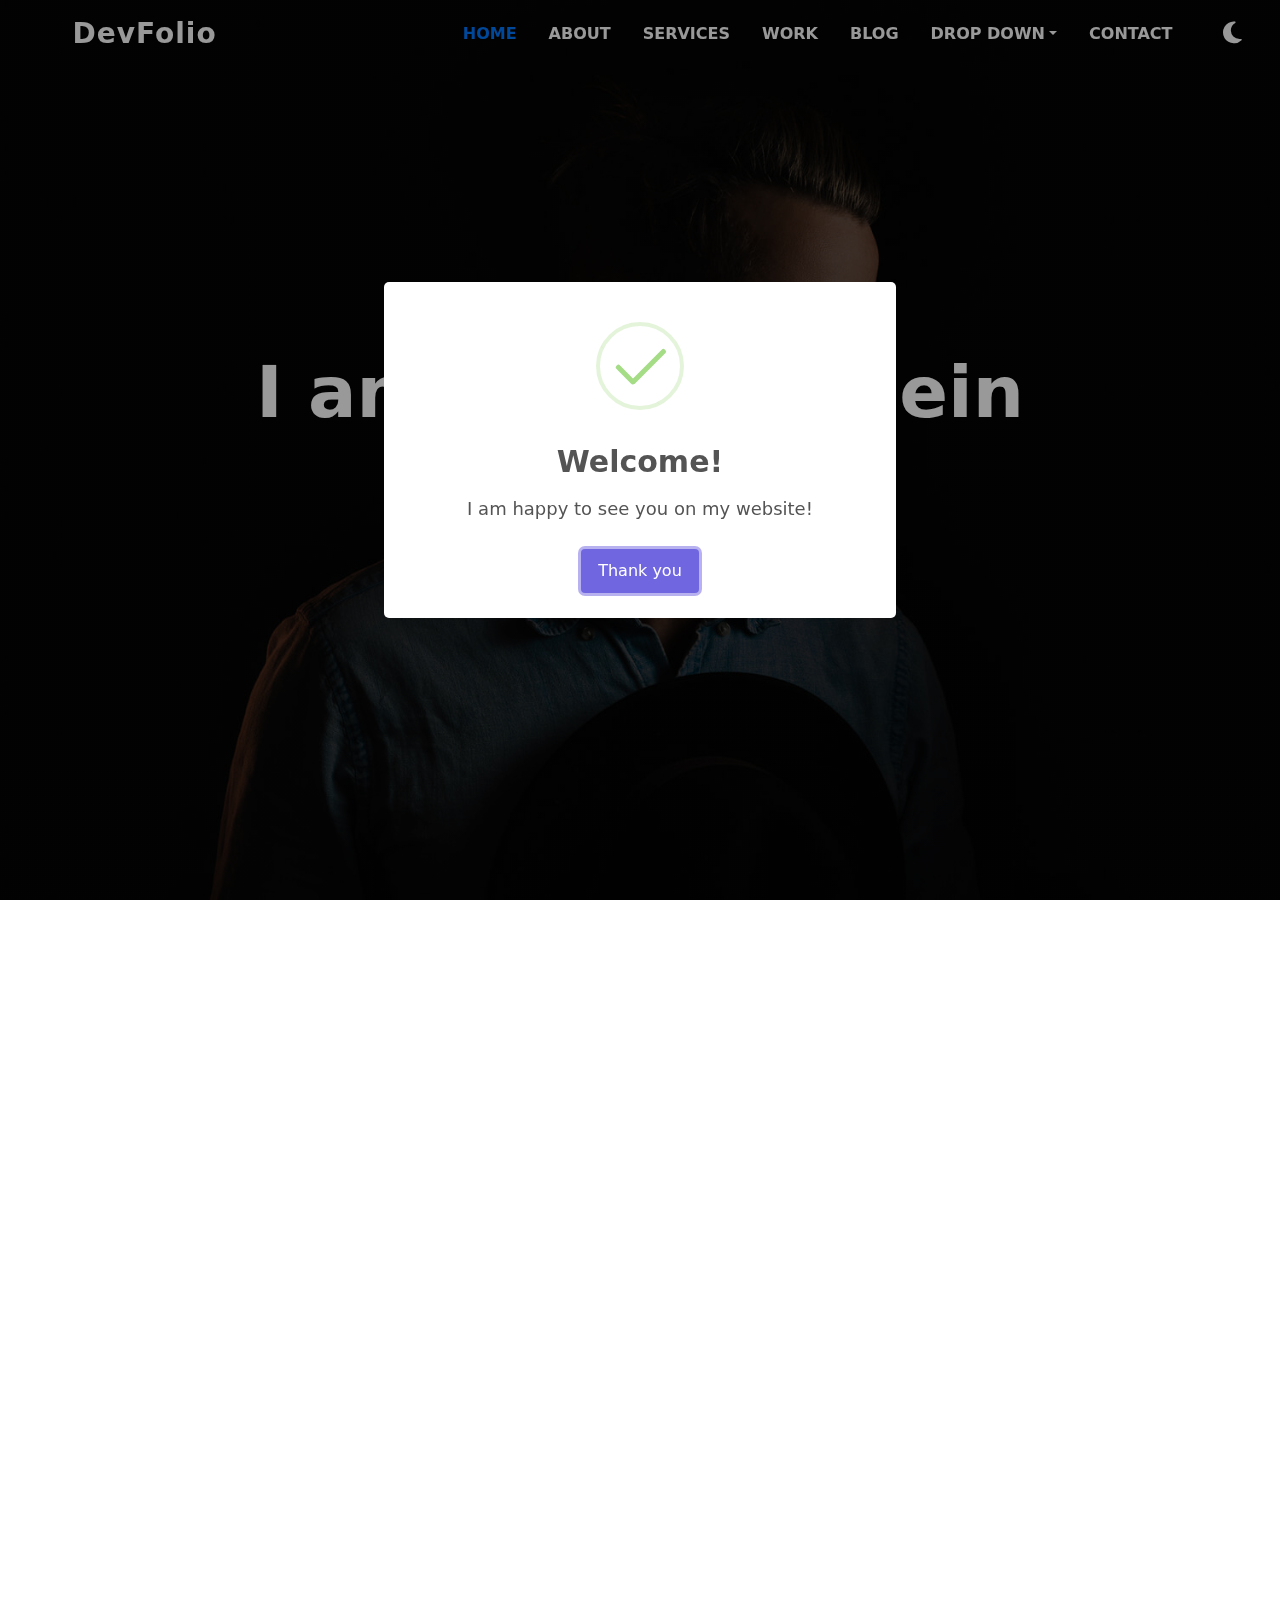
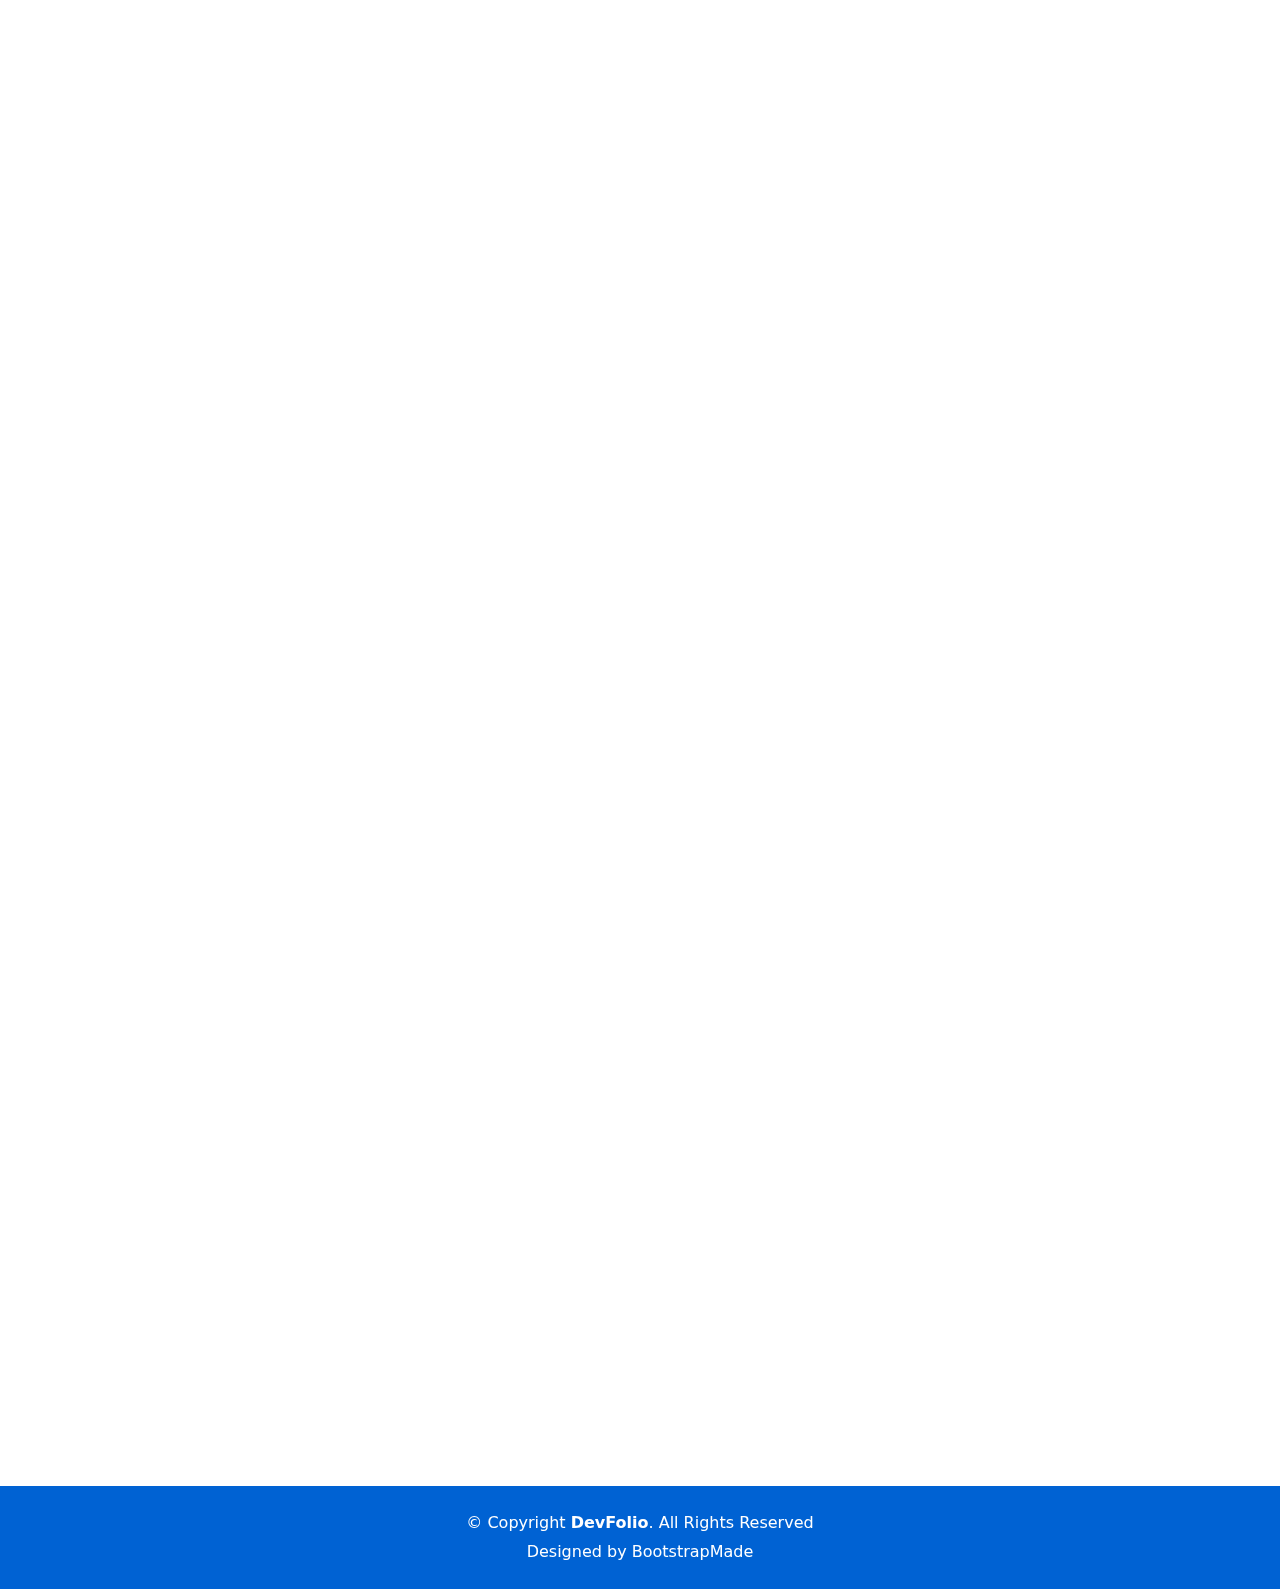
<file: index.html>
<!DOCTYPE html>
<html lang="en">

<head>
    <meta charset="UTF-8">
    <meta name="viewport" content="width=device-width, initial-scale=1.0">
    <title>DevFolio</title>

    <!-- ^Fonts CSS File -->
    <link rel="stylesheet" href="./CSS/all.min.css">
    <!-- ^BootStrap CSS File -->
    <link rel="stylesheet" href="./CSS/bootstrap.min.css">
    <!-- ^glightbox CSS File -->
    <link rel="stylesheet" href="./glightbox/css/glightbox.min.css">
    <!-- ^Main CSS File -->
    <link rel="stylesheet" href="./CSS/style.css">
    <!-- ^Swiper CSS File -->
    <link rel="stylesheet" href="./swiper/swiper-bundle.min.css">
    <!-- ^aos CSS File -->
    <link rel="stylesheet" href="./aos/aos.css">
    <!-- ^sweetalert CSS File -->
    <link rel="stylesheet" href="./CSS/sweetalert2.min.css">
    <!-- ^DarkMode CSS File -->
    <link rel="stylesheet" href="./CSS/Dark-Mode.css">
    <!-- ^Media CSS File -->
    <link rel="stylesheet" href="./CSS/media.css">
    <!-- ^portfolio CSS File -->
    <link rel="stylesheet" href="./CSS/portfolio-details.css">
    <!-- ^blog-single CSS File -->
    <link rel="stylesheet" href="./CSS/blog-single.css">

    <!-- Browser Icon -->
    <link rel="shortcut icon" href="./Images/Bootstrap-icon.png">

</head>

<body>
    <!-- !######### just for appear load-circle  -->

    <div class="loading">
        <div class="load-circle"></div>
    </div>

    <!-- !######### Navbar-->
    <nav class="navbar navbar-expand-lg py-2  bg-opacity-100">
        <div class="container ">
            <a class="navbar-brand fw-semibold fs-3 let-space" href="#home">DevFolio</a>

            <button class="navbar-toggler toggle_btn" type="button" data-bs-toggle="collapse"
                data-bs-target="#navbarNavDropdown" aria-controls="navbarNavDropdown" aria-expanded="false"
                aria-label="Toggle navigation">
                <span><i class="fa-solid fa-bars" id="menu-icon" style="color: #ffffff;"></i></span>
            </button>
            <div class="collapse navbar-collapse" id="navbarNavDropdown">
                <ul class="navbar-nav ms-auto ">
                    <li class="nav-item mx-3">
                        <a class="nav-link active fs-6 fw-bold home-link" aria-current="page" href="#home">HOME</a>
                    </li>
                    <li class="nav-item mx-3">
                        <a class="nav-link fs-6 fw-bold about-link" href="#about">ABOUT</a>
                    </li>
                    <li class="nav-item mx-3">
                        <a class="nav-link fs-6 fw-bold services-link" href="#services">SERVICES</a>
                    </li>
                    <li class="nav-item mx-3">
                        <a class="nav-link fs-6 fw-bold work-link" href="#work">WORK</a>
                    </li>
                    <li class="nav-item mx-3">
                        <a class="nav-link fs-6 fw-bold blog-link" href="#blog">BLOG</a>
                    </li>
                    <li class="nav-item dropdown fs-6 fw-bold mx-3">
                        <a class="nav-link dropdown-toggle" href="#" role="button" data-bs-toggle="dropdown"
                            aria-expanded="false">DROP DOWN</a>
                        <ul class="dropdown-menu p-3">
                            <li><a class="dropdown-item my-2 fw-semibold" href="#">Drop down 1</a></li>
                            <li class="nav-item deepdropdown my-2 fw-semibold">
                                <a class="nav-link dropdown-toggle dropdown-item my-2 fw-semibold" href="#"
                                    role="button" data-bs-toggle="dropdown" aria-expanded="false">Deep Drop Down</a>
                                <ul class="dropdown-menu p-3">
                                    <li><a class="dropdown-item my-2 fw-semibold" href="#">Drop down 1</a></li>
                                    <li><a class="dropdown-item my-2 fw-semibold" href="#">Drop down 2</a></li>
                                    <li><a class="dropdown-item my-2 fw-semibold" href="#">Drop down 3</a></li>
                                    <li><a class="dropdown-item my-2 fw-semibold" href="#">Drop down 4</a></li>
                                    <li><a class="dropdown-item my-2 fw-semibold" href="#">Drop down 5</a></li>
                                </ul>
                            </li>
                            <li><a class="dropdown-item my-2 fw-semibold" href="#">Drop down 2</a></li>
                            <li><a class="dropdown-item my-2 fw-semibold" href="#">Drop down 3</a></li>
                            <li><a class="dropdown-item my-2 fw-semibold" href="#">Drop down 4</a></li>
                        </ul>
                    </li>
                    <li class="nav-item mx-3">
                        <a class="nav-link fs-6 fw-bold contact-link" href="#contact">CONTACT</a>
                    </li>
                </ul>
            </div>
        </div>
        <div class="icon-moon">
            <label for="mode" class="light-mode" aria-live="polite">
                <i class="fa-solid fa-sun"></i>
                <span class="visually-hidden">Light Mode</span>
            </label>
            <label for="mode" class="dark-mode" aria-live="polite">
                <i class="fa-solid fa-moon"></i>
                <span class="visually-hidden">Dark Mode</span>
            </label>
            <input type="checkbox" id="mode" hidden aria-hidden>
        </div>
    </nav>
    <!-- !######### Header Section-->
    <header id="home" class="header min-vh-100 text-white  d-flex justify-content-center " data-aos="fade">
        <div class="container text-center d-flex flex-column justify-content-center ">
            <h1 class="mb-4 ">I am Omar Hussein</h1>

            <!-- <p class="fs-1 mb-3">
                <span>Developer</span><span>Designer</span><span>Freelancer</span>
            </p> -->

            <p class="fs-1 mb-3">
                <span id="text"></span><span id="cursor">|</span>
            </p>

        </div>
    </header>
    <!-- !######### About Section-->
    <section id="about" class="about min-vh-100  pt-5 d-flex justify-content-center align-items-center"
        data-aos="fade-up">
        <div class="container overlay-about py-5 px-4 mb-5 row">
            <div class="part-one col-md-6">
                <div class="  row">
                    <div class=" col-lg-5 col-md-12 col-sm-6 part-1">
                        <div class="about-img">
                            <img src="./Images/testimonial-2.jpg" class="img-fluid rounded b-shadow-a pt-1"
                                alt="personal wears black glasses with suit">
                        </div>
                    </div>
                    <div class="col-lg-7 col-md-12 col-sm-6 part-12">
                        <div class="data-personal pt-2">
                            <p>
                                <span class="title-s">Name: </span>
                                <span>Omar Hussein</span>
                            </p>
                            <p>
                                <span class="title-s">Profile: </span>
                                <span>full stack developer</span>
                            </p>
                            <p>
                                <span class="title-s">Email: </span>
                                <span>contact@example.com</span>
                            </p>
                            <p>
                                <span class="title-s">Phone: </span>
                                <span>(617) 557-0089</span>
                            </p>
                        </div>
                    </div>
                </div>
                <div class="skills  row ">
                    <div class="skill part-2">
                        <p class="title-b mt-md-3">Skill</p>
                        <span>HTML</span> <span class="pull-right">85%</span>
                        <div class="progress">
                            <div class="progress-bar" role="progressbar" data-value="85" aria-valuenow="85"
                                aria-valuemin="0" aria-valuemax="100"></div>
                        </div>
                        <span>CSS3</span> <span class="pull-right">75%</span>
                        <div class="progress">
                            <div class="progress-bar" role="progressbar" data-value="75" aria-valuenow="75"
                                aria-valuemin="0" aria-valuemax="100"></div>
                        </div>
                        <span>C#</span> <span class="pull-right">50%</span>
                        <div class="progress">
                            <div class="progress-bar" role="progressbar" data-value="50" aria-valuenow="50"
                                aria-valuemin="0" aria-valuemax="100"></div>
                        </div>
                        <span>JAVASCRIPT</span> <span class="pull-right">90%</span>
                        <div class="progress">
                            <div class="progress-bar" role="progressbar" data-value="90" aria-valuenow="90"
                                aria-valuemin="0" aria-valuemax="100"></div>
                        </div>
                    </div>
                </div>
            </div>
            <div class="part-two col-md-6">
                <div class="col-md-12  ">
                    <div class=" about-me pt-4 pt-md-0 bg-  part-3">
                        <div class="title-box-2">
                            <h5 class="title-left fw-medium fs-2">
                                About me
                            </h5>
                        </div>
                        <p class="lead">
                            Curabitur non nulla sit amet nisl tempus convallis quis ac lectus. Curabitur arcu erat,
                            accumsan
                            id
                            imperdiet et, porttitor
                            at sem. Praesent sapien massa, convallis a pellentesque nec, egestas non nisi. Nulla
                            porttitor accumsan tincidunt.
                        </p>
                        <p class="lead">
                            Mauris blandit aliquet elit, eget tincidunt nibh pulvinar a. Vivamus suscipit tortor eget
                            felis
                            porttitor volutpat. Vestibulum
                            ac diam sit amet quam vehicula elementum sed sit amet dui. porttitor at sem.
                        </p>
                        <p class="lead">
                            Nulla porttitor accumsan tincidunt. Quisque velit nisi,
                            tincidunt. Mauris blandit aliquet elit.
                            Lorem ipsum, dolor sit amet consectetur adipisicing elit, Ad neque nam quasi omnis.
                        </p>
                    </div>
                </div>
            </div>
        </div>
    </section>
    <!-- !######### Services Section-->
    <section id="services" class="services  min-vh-100  pt-5 d-flex justify-content-center " data-aos="fade-up">
        <div class="container ">
            <div class="title-box text-center">
                <h3 class="title-a">
                    Services
                </h3>
                <p class="subtitle-a">
                    Lorem ipsum, dolor sit amet consectetur adipisicing elit.
                </p>
                <div class="line-mf"></div>
            </div>

            <div class="row">
                <div class="col-lg-4 col-md-6 col-sm-12">
                    <div class="service-box">
                        <div class="service-ico">
                            <span class="ico-circle"><i class="fa-solid fa-desktop"></i></span>
                        </div>
                        <div class="service-content">
                            <h2 class="s-title">Web Design</h2>
                            <p class="s-description text-center">
                                Lorem ipsum dolor sit amet consectetur adipisicing elit. Magni adipisci eaque autem
                                fugiat! Quia,
                                provident vitae! Magni
                                tempora perferendis eum non provident.
                            </p>
                        </div>
                    </div>
                </div>
                <div class="col-lg-4 col-md-6 col-sm-12">
                    <div class="service-box">
                        <div class="service-ico">
                            <span class="ico-circle"><i class="fa-solid fa-code"></i></span>
                        </div>
                        <div class="service-content">
                            <h2 class="s-title">Web Development</h2>
                            <p class="s-description text-center">
                                Lorem ipsum dolor sit amet consectetur adipisicing elit. Magni adipisci eaque autem
                                fugiat! Quia,
                                provident vitae! Magni
                                tempora perferendis eum non provident.
                            </p>
                        </div>
                    </div>
                </div>
                <div class="col-lg-4 col-md-6 col-sm-12">
                    <div class="service-box">
                        <div class="service-ico">
                            <span class="ico-circle"><i class="fa-solid fa-camera"></i></span>
                        </div>
                        <div class="service-content">
                            <h2 class="s-title">Photography</h2>
                            <p class="s-description text-center">
                                Lorem ipsum dolor sit amet consectetur adipisicing elit. Magni adipisci eaque autem
                                fugiat! Quia,
                                provident vitae! Magni
                                tempora perferendis eum non provident.
                            </p>
                        </div>
                    </div>
                </div>
                <div class="col-lg-4 col-md-6 col-sm-12">
                    <div class="service-box">
                        <div class="service-ico">
                            <span class="ico-circle"><i class="fa-solid fa-mobile-screen"></i></span>
                        </div>
                        <div class="service-content">
                            <h2 class="s-title">Responsive Design</h2>
                            <p class="s-description text-center">
                                Lorem ipsum dolor sit amet consectetur adipisicing elit. Magni adipisci eaque autem
                                fugiat! Quia,
                                provident vitae! Magni
                                tempora perferendis eum non provident.
                            </p>
                        </div>
                    </div>
                </div>
                <div class="col-lg-4 col-md-6 col-sm-12">
                    <div class="service-box">
                        <div class="service-ico">
                            <span class="ico-circle"><i class="fa-solid fa-paintbrush"></i></span>
                        </div>
                        <div class="service-content">
                            <h2 class="s-title">Graphic Design</h2>
                            <p class="s-description text-center">
                                Lorem ipsum dolor sit amet consectetur adipisicing elit. Magni adipisci eaque autem
                                fugiat! Quia,
                                provident vitae! Magni
                                tempora perferendis eum non provident.
                            </p>
                        </div>
                    </div>
                </div>
                <div class="col-lg-4 col-md-6 col-sm-12">
                    <div class="service-box">
                        <div class="service-ico">
                            <span class="ico-circle"><i class="fa-solid fa-chart-simple"></i></span>
                        </div>
                        <div class="service-content">
                            <h2 class="s-title">Marketing Services</h2>
                            <p class="s-description text-center">
                                Lorem ipsum dolor sit amet consectetur adipisicing elit. Magni adipisci eaque autem
                                fugiat! Quia,
                                provident vitae! Magni
                                tempora perferendis eum non provident.
                            </p>
                        </div>
                    </div>
                </div>
            </div>
        </div>
    </section>
    <!-- !######### blue Section-->
    <section class="blue-section " data-aos="fade-up">
        <div class="continer">
            <div class="row text-center text-white d-flex justify-content-center align-items-center ">
                <div class="col-lg-3">
                    <i class="fa-solid fa-check blue-i"></i>
                    <h3 class="mb-2 fs-2 counter">450</h3>
                    <p>WORKS COMPLETED</p>
                </div>
                <div class="col-lg-3">
                    <i class="fa-regular fa-calendar blue-i"></i>
                    <h3 class="mb-2 fs-2 counter">25</h3>
                    <p>YEARS OF EXPERIENCE</p>
                </div>
                <div class="col-lg-3">
                    <i class="fa-solid fa-user-group blue-i"></i>
                    <h3 class="mb-2 fs-2 counter">550</h3>
                    <p>TOTAL CLIENTS</p>
                </div>
                <div class="col-lg-3">
                    <i class="fa-solid fa-award blue-i"></i>
                    <h3 class="mb-2 fs-2 counter">48</h3>
                    <p>AWARD WON</p>
                </div>
            </div>
        </div>
    </section>
    <!-- !######### Portfolio Section-->
    <section id="work" class="Portfolio  min-vh-100  pt-5 d-flex justify-content-center " data-aos="fade-up">
        <div class="container pb-5">
            <div class="title-box text-center">
                <h3 class="title-a">
                    Portfolio
                </h3>
                <p class="subtitle-a">
                    Lorem ipsum, dolor sit amet consectetur adipisicing elit.
                </p>
                <div class="line-mf"></div>
            </div>
            <div class="row ">
                <div class="col-lg-4 col-md-6 col-sm-12">
                    <div class="work-box">
                        <a href="./Images/work-1.jpg" data-lightbox="portfolio">
                            <div class="work-img">
                                <img src="./Images/work-1.jpg" alt="tablet with chair with coffee in white table"
                                    class="img-fluid">
                            </div>
                        </a>
                        <div class="work-content">
                            <div class="row">
                                <div class="col-sm-8">
                                    <h2 class="w-title">Lorem impsum dolor</h2>
                                    <div class="w-more">
                                        <span class="w-ctegory">Web Design</span> / <span class="w-date">18 Nov.
                                            2022</span>
                                    </div>
                                </div>
                                <div class="col-sm-4">
                                    <div class="w-like">
                                        <a href="portfolio-details.html"><i class="fa-solid fa-circle-plus"></i></a>
                                    </div>
                                </div>
                            </div>
                        </div>
                    </div>
                </div>
                <div class="col-lg-4 col-md-6 col-sm-12">
                    <div class="work-box">
                        <a href="./Images/work-2.jpg" data-lightbox="portfolio">
                            <div class="work-img">
                                <img src="./Images/work-2.jpg"
                                    alt="A chair and a white table in front of it with a painting and a vase on it"
                                    class="img-fluid">
                            </div>
                        </a>
                        <div class="work-content">
                            <div class="row">
                                <div class="col-sm-8">
                                    <h2 class="w-title">Loreda Cuno Nere</h2>
                                    <div class="w-more">
                                        <span class="w-ctegory">Web Design</span> / <span class="w-date">8 Jan.
                                            2023</span>
                                    </div>
                                </div>
                                <div class="col-sm-4">
                                    <div class="w-like">
                                        <a href="portfolio-details.html"><i class="fa-solid fa-circle-plus"></i></a>
                                    </div>
                                </div>
                            </div>
                        </div>
                    </div>
                </div>
                <div class="col-lg-4 col-md-6 col-sm-12">
                    <div class="work-box">
                        <a href="./Images/work-3.jpg" data-lightbox="portfolio">
                            <div class="work-img">
                                <img src="./Images/work-3.jpg"
                                    alt="A picture of part of a man's hand, suggesting that he is looking at a watch, and he is also placing his hand on a white table with many things on it, such as a laptop, books, a cup, a telephone, a newspaper, a calculator, and a notebook."
                                    class="img-fluid">
                            </div>
                        </a>
                        <div class="work-content">
                            <div class="row">
                                <div class="col-sm-8">
                                    <h2 class="w-title">Mavrito Lana Dere</h2>
                                    <div class="w-more">
                                        <span class="w-ctegory">Web Design</span> / <span class="w-date">20 Mar.
                                            2023</span>
                                    </div>
                                </div>
                                <div class="col-sm-4">
                                    <div class="w-like">
                                        <a href="portfolio-details.html"><i class="fa-solid fa-circle-plus"></i></a>
                                    </div>
                                </div>
                            </div>
                        </div>
                    </div>
                </div>
                <div class="col-lg-4 col-md-6 col-sm-12">
                    <div class="work-box">
                        <a href="./Images/work-4.jpg" data-lightbox="portfolio">
                            <div class="work-img">
                                <img src="./Images/work-4.jpg"
                                    alt="Picture of a white table with a woman's bag, a cup and a laptop on it"
                                    class="img-fluid">
                            </div>
                        </a>
                        <div class="work-content">
                            <div class="row">
                                <div class="col-sm-8">
                                    <h2 class="w-title">Bindo Laro Cado</h2>
                                    <div class="w-more">
                                        <span class="w-ctegory">Web Design</span> / <span class="w-date">13 Jul.
                                            2023</span>
                                    </div>
                                </div>
                                <div class="col-sm-4">
                                    <div class="w-like">
                                        <a href="portfolio-details.html"><i class="fa-solid fa-circle-plus"></i></a>
                                    </div>
                                </div>
                            </div>
                        </div>
                    </div>
                </div>
                <div class="col-lg-4 col-md-6 col-sm-12">
                    <div class="work-box">
                        <a href="./Images/work-5.jpg" data-lightbox="portfolio">
                            <div class="work-img">
                                <img src="./Images/work-5.jpg"
                                    alt="Grey home table with flowers, sizes, sticky notes and a laptop"
                                    class="img-fluid">
                            </div>
                        </a>
                        <div class="work-content">
                            <div class="row">
                                <div class="col-sm-8">
                                    <h2 class="w-title">Studio Lena Mado</h2>
                                    <div class="w-more">
                                        <span class="w-ctegory">Web Design</span> / <span class="w-date">8 Sept.
                                            2023</span>
                                    </div>
                                </div>
                                <div class="col-sm-4">
                                    <div class="w-like">
                                        <a href="portfolio-details.html"> <i class="fa-solid fa-circle-plus"></i></a>
                                    </div>
                                </div>
                            </div>
                        </div>
                    </div>
                </div>
                <div class="col-lg-4 col-md-6 col-sm-12">
                    <div class="work-box">
                        <a href="./Images/work-6.jpg" data-lightbox="portfolio">
                            <div class="work-img">
                                <img src="./Images/work-6.jpg"
                                    alt="A light brown table with several books on it in a regular line, also an open book for writing, a pen, an eraser on it, a laptop and a telephone."
                                    class="img-fluid">
                            </div>
                        </a>
                        <div class="work-content">
                            <div class="row">
                                <div class="col-sm-8">
                                    <h2 class="w-title">Studio Big Bang</h2>
                                    <div class="w-more">
                                        <span class="w-ctegory">Web Design</span> / <span class="w-date">23 Nov.
                                            2023</span>
                                    </div>
                                </div>
                                <div class="col-sm-4">
                                    <div class="w-like">
                                        <a href="portfolio-details.html"><i class="fa-solid fa-circle-plus"></i></a>
                                    </div>
                                </div>
                            </div>
                        </div>
                    </div>
                </div>
            </div>
        </div>
    </section>

    <!-- !######### Testimonials Section-->

    <section id="testimonials" class="testimonials testimonials-section"
        style="background-image: url(./Images/overlay-bg.jpg);" data-aos="fade-up">

        <div class="container" data-aos="fade-up" data-aos-delay="100">
            <div class="swiper init-swiper">
                <div class="swiper-wrapper">
                    <div class="swiper-slide">
                        <div class="testimonial-item">
                            <img src="./Images/testimonial-2.jpg" class="testimonial-img" alt="testimonial-1">
                            <h3>Omar Hussein</h3>
                            <h4>Ceo &amp; Founder</h4>
                            <div class="stars">
                                <i class="fa-solid fa-star"></i>
                                <i class="fa-solid fa-star"></i>
                                <i class="fa-solid fa-star"></i>
                                <i class="fa-solid fa-star"></i>
                                <i class="fa-solid fa-star"></i>
                            </div>
                            <p>
                                <i class="fa-solid fa-quote-left"></i>
                                <span>Proin iaculis purus consequat sem cure digni ssim donec porttitora entum suscipit
                                    rhoncus. Accusantium quam, ultricies eget id, aliquam eget nibh et. Maecen aliquam,
                                    risus at semper.</span>
                                <i class="fa-solid fa-quote-right"></i>
                            </p>
                        </div>
                    </div>
                    <div class="swiper-slide">
                        <div class="testimonial-item">
                            <img src="./Images/testimonial-4.jpg" class="testimonial-img" alt="testimonial-4">
                            <h3>Sara Wilsson</h3>
                            <h4>Designer</h4>
                            <div class="stars">
                                <i class="fa-solid fa-star"></i>
                                <i class="fa-solid fa-star"></i>
                                <i class="fa-solid fa-star"></i>
                                <i class="fa-solid fa-star"></i>
                                <i class="fa-solid fa-star"></i>
                            </div>
                            <p>
                                <i class="fa-solid fa-quote-left"></i>
                                <span>Export tempor illum tamen malis malis eram quae irure esse labore quem cillum quid
                                    cillum eram malis quorum velit fore eram velit sunt aliqua noster fugiat irure amet
                                    legam anim culpa.</span>
                                <i class="fa-solid fa-quote-right"></i>
                            </p>
                        </div>
                    </div>
                </div>
                <div
                    class="swiper-pagination swiper-pagination-clickable swiper-pagination-bullets swiper-pagination-horizontal">
                    <span class="swiper-pagination-bullet swiper-pagination-bullet-active" tabindex="0" role="button"
                        aria-label="Go to slide 1" aria-current="true"></span><span class="swiper-pagination-bullet"
                        tabindex="0" role="button" aria-label="Go to slide 2"></span>
                </div>
                <div class="swiper-pagination"></div>
            </div>
        </div>
    </section>

    <!-- !######### Blog Section-->
    <section id="blog" class="blog  min-vh-100  pt-5 " data-aos="fade-up">
        <div class="container pb-4">
            <div class="row">
                <div class="title-box  text-center col-sm-12">
                    <h3 class="title-a">
                        blog
                    </h3>
                    <p class="subtitle-a">
                        Lorem ipsum, dolor sit amet consectetur adipisicing elit.
                    </p>
                    <div class="line-mf"></div>
                </div>
            </div>
            <div class="row  content-blog d-flex justify-content-start align-items-start">
                <div class="col-lg-4 col-md-6 col-sm-12">
                    <div class="card card-blog">
                        <div class="card-img">
                            <a href="blog-single.html"><img src="./Images/post-1.jpg" alt="" class="img-fluid"></a>
                        </div>
                        <div class="card-body">
                            <div class="card-category-box">
                                <div class="card-category">
                                    <h6 class="category">Travel</h6>
                                </div>
                            </div>
                            <h3 class="card-title"><a href="blog-single.html">See more ideas about Travel</a></h3>
                            <p class="card-description">
                                Proin eget tortor risus. Pellentesque in ipsum id orci porta dapibus. Praesent sapien
                                massa,
                                convallis
                                a pellentesque nec,
                                egestas non nisi.
                            </p>
                        </div>
                        <div class="card-footer">
                            <div class="post-author">
                                <a href="#about">
                                    <img src="./Images/testimonial-2.jpg" alt="testimonial-2"
                                        class="avatar rounded-circle">
                                    <span class="author">Omar Hussein</span>
                                </a>
                            </div>
                            <div class="post-date">
                                <i class="fa-regular fa-clock"></i>10 min
                            </div>
                        </div>
                    </div>
                </div>
                <div class="col-lg-4 col-md-6 col-sm-12 ">
                    <div class="card card-blog">
                        <div class="card-img">
                            <a href="blog-single.html"><img src="./Images/post-2.jpg" alt="testimonial-2"
                                    class="img-fluid"></a>
                        </div>
                        <div class="card-body">
                            <div class="card-category-box">
                                <div class="card-category">
                                    <h6 class="category">Web Design</h6>
                                </div>
                            </div>
                            <h3 class="card-title"><a href="blog-single.html">See more ideas about Travel</a></h3>
                            <p class="card-description">
                                Proin eget tortor risus. Pellentesque in ipsum id orci porta dapibus. Praesent sapien
                                massa,
                                convallis
                                a pellentesque nec,
                                egestas non nisi.
                            </p>
                        </div>
                        <div class="card-footer ">
                            <div class="post-author">
                                <a href="#about">
                                    <img src="./Images/testimonial-2.jpg" alt="testimonial-2"
                                        class="avatar rounded-circle">
                                    <span class="author">Omar Hussein</span>
                                </a>
                            </div>
                            <div class="post-date">
                                <i class="fa-regular fa-clock"></i>10 min
                            </div>
                        </div>
                    </div>
                </div>
                <div class="col-lg-4 col-md-6 col-sm-12 ">
                    <div class="card card-blog">
                        <div class="card-img">
                            <a href="blog-single.html"><img src="./Images/post-3.jpg" alt="" class="img-fluid"></a>
                        </div>
                        <div class="card-body">
                            <div class="card-category-box">
                                <div class="card-category">
                                    <h6 class="category">Web Design</h6>
                                </div>
                            </div>
                            <h3 class="card-title"><a href="blog-single.html">See more ideas about Travel</a></h3>
                            <p class="card-description">
                                Proin eget tortor risus. Pellentesque in ipsum id orci porta dapibus. Praesent sapien
                                massa,
                                convallis
                                a pellentesque nec,
                                egestas non nisi.
                            </p>
                        </div>
                        <div class="card-footer">
                            <div class="post-author">
                                <a href="#about">
                                    <img src="./Images/testimonial-2.jpg" alt="" class="avatar rounded-circle">
                                    <span class="author">Omar Hussein</span>
                                </a>
                            </div>
                            <div class="post-date">
                                <i class="fa-regular fa-clock"></i>10 min
                            </div>
                        </div>
                    </div>
                </div>
            </div>
        </div>
    </section>

    <!-- !######### Contact Section-->
    <section id="contact" class="paralax-mf footer-paralax bg-image sect-mt4 route"
        style="background-image: url(./Images/overlay-bg.jpg)" data-aos="fade-up">
        <div class="overlay-mf"></div>
        <div class="container">
            <div class="row">
                <div class="col-sm-12">
                    <div class="contact-mf">
                        <div class="box-shadow-full">
                            <div class="row">
                                <div class="col-md-6">
                                    <div class="title-box-2">
                                        <h5 class="title-left">
                                            Send Message Us
                                        </h5>
                                    </div>
                                    <div>
                                        <form method="post" class="contactForm">
                                            <div id="errormessage"></div>
                                            <div class="row">
                                                <div class="col-lg-6 mb-3">
                                                    <div class="form-group">
                                                        <input type="text" name="name" class="form-control" id="name"
                                                            placeholder="Your Name" data-rule="minlen:4"
                                                            data-msg="Please enter at least 4 chars">
                                                        <div class="validation"></div>
                                                    </div>
                                                </div>
                                                <div class="col-lg-6 mb-3">
                                                    <div class="form-group">
                                                        <input type="email" class="form-control" name="email" id="email"
                                                            placeholder="Your Email" data-rule="email"
                                                            data-msg="Please enter a valid email">
                                                        <div class="validation"></div>
                                                    </div>
                                                </div>
                                                <div class="col-md-12 mb-3">
                                                    <div class="form-group">
                                                        <input type="text" class="form-control" name="subject"
                                                            id="subject" placeholder="Subject" data-rule="minlen:4"
                                                            data-msg="Please enter at least 8 chars of subject">
                                                        <div class="validation"></div>
                                                    </div>
                                                </div>
                                                <div class="col-md-12 mb-3">
                                                    <div class="form-group">
                                                        <textarea class="form-control" name="message"
                                                            data-rule="required"
                                                            data-msg="Please write something for us"
                                                            placeholder="Message"></textarea>
                                                        <div class="validation"></div>
                                                    </div>
                                                </div>
                                                <div class="col-md-12 text-center">
                                                    <button type="submit"
                                                        class="button button-a size-button button-radius ">Send
                                                        Message</button>
                                                </div>
                                            </div>
                                        </form>
                                    </div>
                                </div>
                                <div class="col-md-6">
                                    <div class="title-box-2 pt-4 pt-md-0">
                                        <h5 class="title-left">
                                            Get in Touch
                                        </h5>
                                    </div>
                                    <div class="more-info">
                                        <p class="lead">
                                            Lorem ipsum dolor sit amet consectetur adipisicing elit. Facilis dolorum
                                            dolorem soluta quidem
                                            expedita aperiam aliquid at.
                                            Totam magni ipsum suscipit amet? Autem nemo esse laboriosam ratione nobis
                                        </p>
                                        <ul class="list-ico ">
                                            <li><i class="fa-solid fa-location-dot"></i>329 WASHINGTON ST BOSTON, MA
                                                02108</li>
                                            <li> <i class="fa-solid fa-mobile-screen"></i> (617) 557-0089</li>
                                            <li><i class="fa-solid fa-envelope"></i> contact@example.com</li>
                                        </ul>
                                    </div>
                                    <div class="socials">
                                        <ul>
                                            <li><a href="http://www.facebook.com" target="_blank"
                                                    class="circle-socials"><i class="fa-brands fa-facebook"></i></a>
                                            </li>
                                            <li><a href="http://www.instagram.com" target="_blank"
                                                    class="circle-socials">
                                                    <i class="fa-brands fa-instagram"></i></a></li>
                                            <li><a href="http://www.twitter.com" target="_blank" class="circle-socials">
                                                    <i class="fa-brands fa-twitter"></i></a></li>
                                            <li><a href="http://www.linkedin.com" target="_blank"
                                                    class="circle-socials"> <i class="fa-brands fa-linkedin"></i></a>
                                            </li>
                                        </ul>
                                    </div>
                                </div>
                            </div>
                        </div>
                    </div>
                </div>
            </div>
        </div>
    </section>
    <footer>
        <div class="container">
            <div class="row">
                <div class="col-sm-12">
                    <div class="copyright-box">
                        <p class="copyright">&copy; Copyright <strong>DevFolio</strong>. All Rights Reserved</p>
                        <div class="credits">
                            Designed by <a href="https://bootstrapmade.com/" target="_blank">BootstrapMade</a>
                        </div>
                    </div>
                </div>
            </div>
        </div>
    </footer>
    <!-- !####### icon arrow in End footer section -->
    <a href="#" class="back-to-top d-flex align-items-center justify-content-center active">
        <i class="fa-solid fa-arrow-up"></i></a>




    <script src="./Js/jquery-3.6.3.min.js"></script>
    <script src="./Js/bootstrap.bundle.min.js"></script>
    <script src="./Js/jquery.waypoints.min.js"></script>
    <script src="./waypoints/noframework.waypoints.js"></script>
    <script src="./Js/jquery.counterup.min.js"></script>
    <script src="./swiper/swiper-bundle.min.js"></script>
    <script src="./glightbox/js/glightbox.min.js"></script>
    <script src="./Js/sweetalert2.min.js"></script>
    <script src="./Js/navbar-toggle-icon.js"></script>
    <script src="./aos/aos.js"></script>


    <!--* Main JS File -->
    <script src="./Js/index.js"></script>

    <!--*for convert menu bar when you click on it to cancel icon  -->
    <script src="./Js/navbar-toggle-icon.js"></script>

    <!-- *for dark mode open in any HTML pages and execute the same orders -->
    <script src="./Js/darkmode-theme-toggle.js"></script>

    <!-- !you must fill all form in (Contact Section) -->
    <script src="./Js/fill-form-contact-section.js"></script>


</body>

</html>
</file>
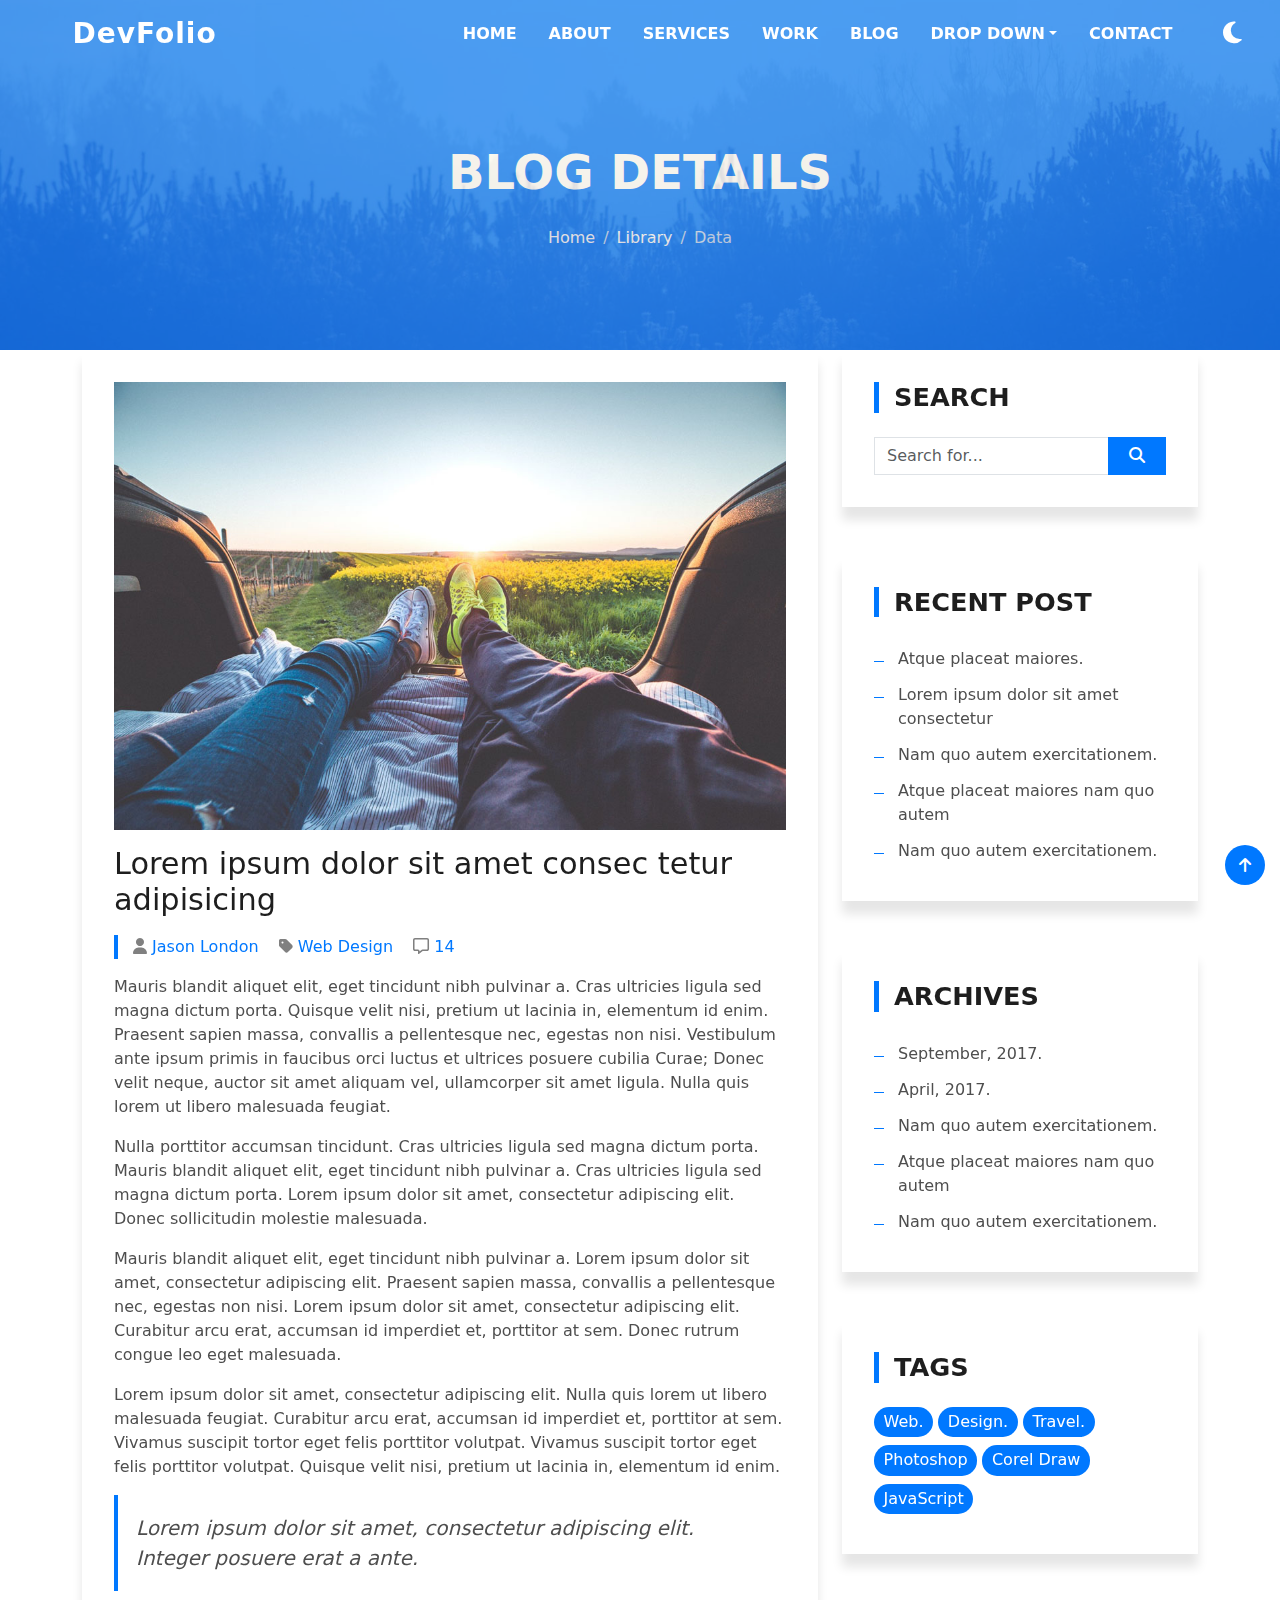
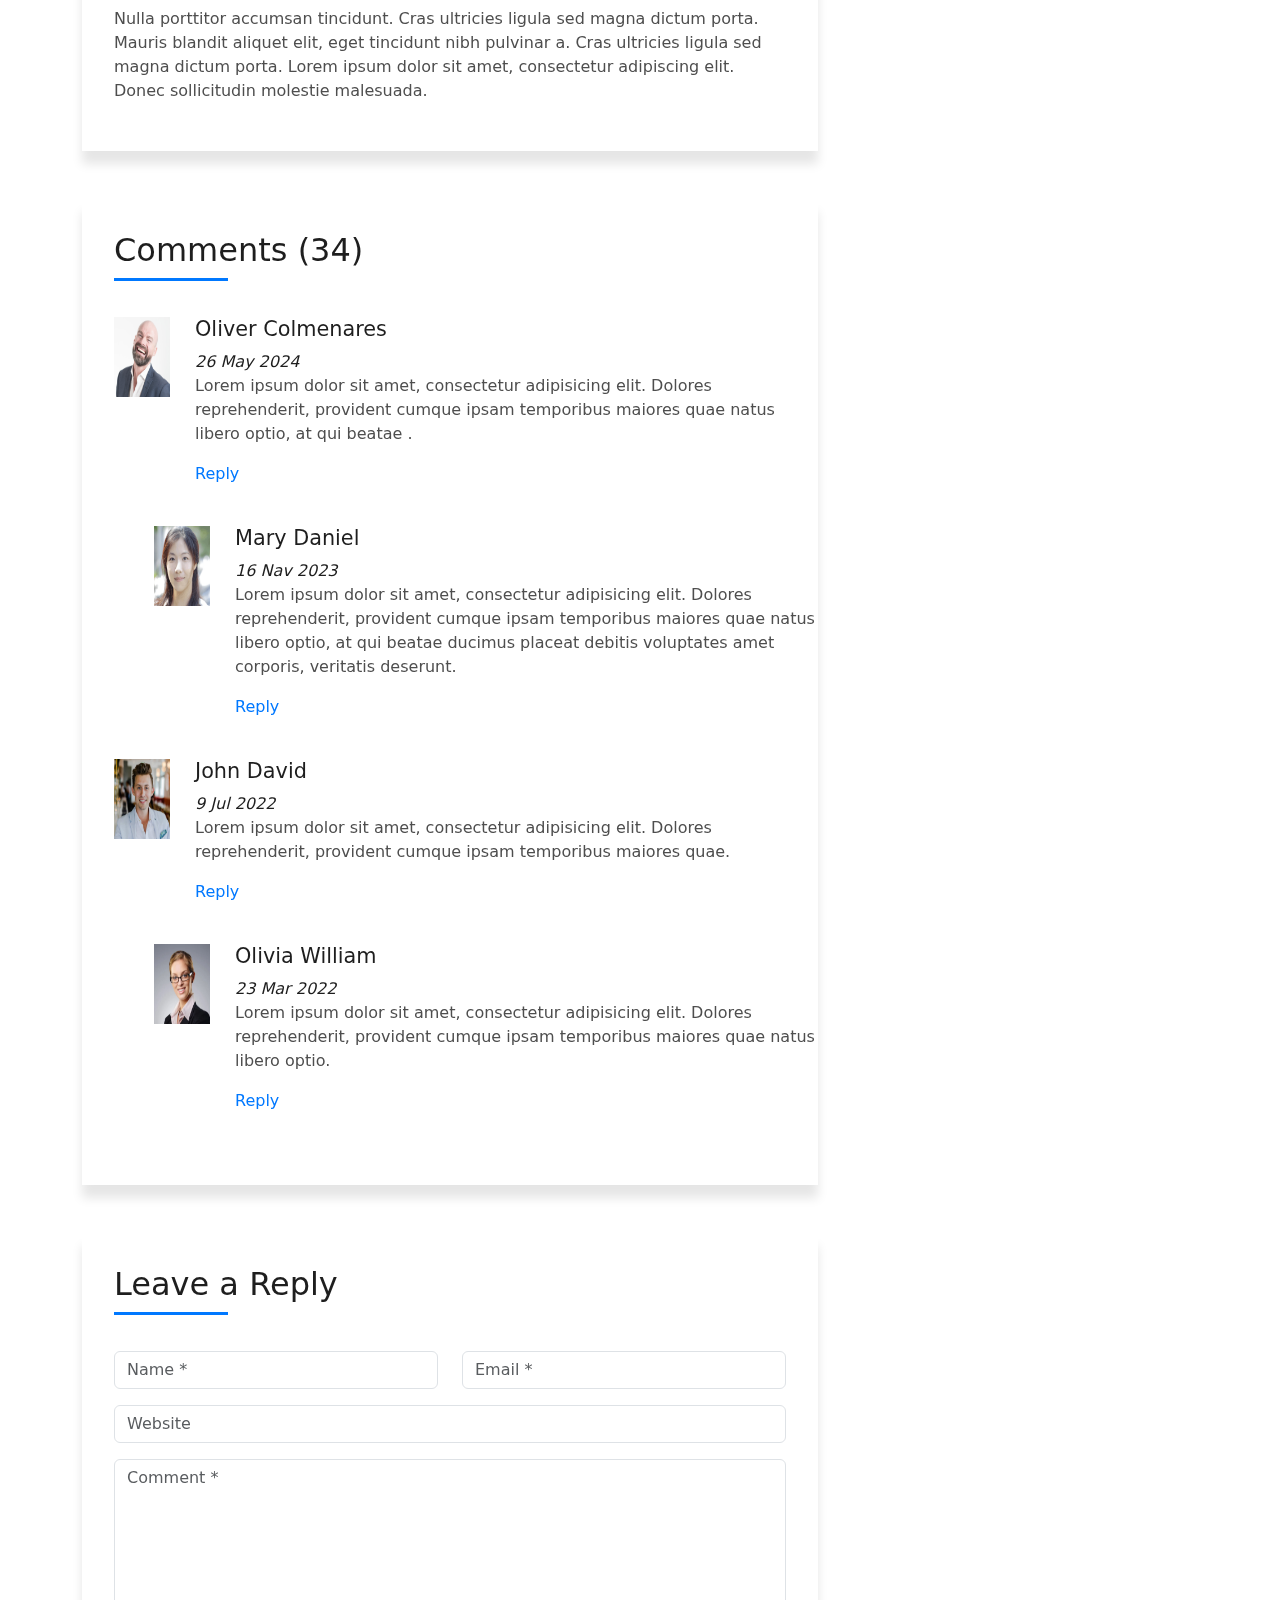
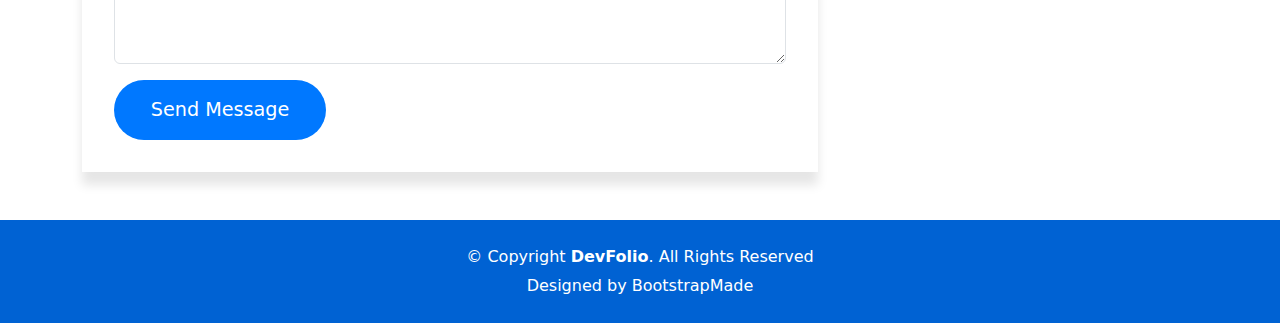
<file: blog-single.html>
<!DOCTYPE html>
<html lang="en">

<head>
    <meta charset="UTF-8">
    <meta name="viewport" content="width=device-width, initial-scale=1.0">
    <title>blog single</title>

    <!-- ^Fonts CSS File -->
    <link rel="stylesheet" href="./CSS/all.min.css">
    <!-- ^BootStrap CSS File -->
    <link rel="stylesheet" href="./CSS/bootstrap.min.css">
    <!-- ^glightbox CSS File -->
    <link rel="stylesheet" href="./glightbox/css/glightbox.min.css">
    <!-- ^Main CSS File -->
    <link rel="stylesheet" href="./CSS/style.css">
    <!-- ^Swiper CSS File -->
    <link rel="stylesheet" href="./swiper/swiper-bundle.min.css">
    <!-- ^sweetalert CSS File -->
    <link rel="stylesheet" href="./CSS/sweetalert2.min.css">
    <!-- ^DarkMode CSS File -->
    <link rel="stylesheet" href="./CSS/Dark-Mode.css">
    <!-- ^Media CSS File -->
    <link rel="stylesheet" href="./CSS/media.css">
    <!-- ^portfolio CSS File -->
    <link rel="stylesheet" href="./CSS/portfolio-details.css">
    <!-- ^blog-single CSS File -->
    <link rel="stylesheet" href="./CSS/blog-single.css">

    <!-- Browser Icon -->
    <link rel="shortcut icon" href="./Images/Bootstrap-icon.png">


</head>

<body>

    <!--! Navbar blog-page -->
    <nav class="navbar blog-details  navbar-expand-lg py-2  ">
        <div class="container">
            <a class="navbar-brand text-white fw-semibold fs-3 let-space" href="index.html#home">DevFolio</a>
            <button class="navbar-toggler toggle_btn" type="button" data-bs-toggle="collapse"
                data-bs-target="#navbarNavDropdown" aria-controls="navbarNavDropdown" aria-expanded="false"
                aria-label="Toggle navigation">
                <span><i class="fa-solid fa-bars" id="menu-icon" style="color: #ffffff;"></i></span>
            </button>
            <div class="collapse navbar-collapse" id="navbarNavDropdown">
                <ul class="navbar-nav ms-auto d-flex justify-content-center align-items-center  ">
                    <li class="nav-item mx-3">
                        <a class="nav-link  text-white fs-6 fw-bold home-link" aria-current="page"
                            href="index.html#home">HOME</a>
                    </li>
                    <li class="nav-item mx-3">
                        <a class="nav-link text-white fs-6 fw-bold about-link" href="index.html#about">ABOUT</a>
                    </li>
                    <li class="nav-item mx-3">
                        <a class="nav-link text-white fs-6 fw-bold services-link"
                            href="index.html#services">SERVICES</a>
                    </li>
                    <li class="nav-item mx-3">
                        <a class="nav-link  text-white fs-6 fw-bold work-link" href="index.html#work">WORK</a>
                    </li>
                    <li class="nav-item mx-3">
                        <a class="nav-link active text-white fs-6 fw-bold blog-link" href="index.html#blog">BLOG</a>
                    </li>
                    <li class="nav-item dropdown fs-6 fw-bold mx-3">
                        <a class="nav-link dropdown-toggle text-white" href="index.html#Drop-down" role="button"
                            data-bs-toggle="dropdown" aria-expanded="false">DROP DOWN</a>
                        <ul class="dropdown-menu p-3">
                            <li><a class="dropdown-item my-2 fw-semibold" href="#">Drop down 1</a></li>
                            <li class="nav-item deepdropdown my-2 fw-semibold">
                                <a class="nav-link dropdown-toggle dropdown-item my-2 fw-semibold" href="#"
                                    role="button" data-bs-toggle="dropdown" aria-expanded="false">Deep Drop Down</a>
                                <ul class="dropdown-menu p-3">
                                    <li><a class="dropdown-item my-2 fw-semibold" href="#">Drop down 1</a></li>
                                    <li><a class="dropdown-item my-2 fw-semibold" href="#">Drop down 2</a></li>
                                    <li><a class="dropdown-item my-2 fw-semibold" href="#">Drop down 3</a></li>
                                    <li><a class="dropdown-item my-2 fw-semibold" href="#">Drop down 4</a></li>
                                    <li><a class="dropdown-item my-2 fw-semibold" href="#">Drop down 5</a></li>
                                </ul>
                            </li>
                            <li><a class="dropdown-item my-2 fw-semibold" href="#">Drop down 2</a></li>
                            <li><a class="dropdown-item my-2 fw-semibold" href="#">Drop down 3</a></li>
                            <li><a class="dropdown-item my-2 fw-semibold" href="#">Drop down 4</a></li>
                        </ul>
                    </li>
                    <li class="nav-item mx-3">
                        <a class="nav-link text-white fs-6 fw-bold contact-link" href="index.html#contact">CONTACT</a>
                    </li>
                </ul>
            </div>
        </div>
        <div class="icon-moon">
            <label for="mode" class="light-mode" aria-live="polite">
                <i class="fa-solid fa-sun"></i>
                <span class="visually-hidden">Light Mode</span>
            </label>
            <label for="mode" class="dark-mode" aria-live="polite">
                <i class="fa-solid fa-moon"></i>
                <span class="visually-hidden">Dark Mode</span>
            </label>
            <input type="checkbox" id="mode" hidden aria-hidden>
        </div>
    </nav>
    <!-- !content navbar -->
    <div class="hero hero-single route ">
        <div class="overlay-mf">
            <div class="hero-content display-table">
                <div class="table-cell ">
                    <div class="container">
                        <h2 class="hero-title mb-4">Blog Details</h2>
                        <ol class="breadcrumb d-flex justify-content-center">
                            <li class="breadcrumb-item">
                                <a href="index.html#home">Home</a>
                            </li>
                            <li class="breadcrumb-item">
                                <a href="index.html#home">Library
                                </a>
                            </li>
                            <li class="breadcrumb-item active">Data</li>
                        </ol>
                    </div>
                </div>
            </div>
        </div>
    </div>
    <!-- !content Blog Details -->
    <section class="blog-wrapper sect-pt4" id="blog">
        <div class="container">
            <div class="row">
                <div class="col-md-8">
                    <div class="post-box">
                        <div class="post-thumb">
                            <img src="./Images/post-1.jpg" class="img-fluid"
                                alt="Two people sitting in a park in front of a landscape">
                        </div>
                        <div class="post-meta">
                            <h1 class="article-title">Lorem ipsum dolor sit amet consec tetur adipisicing</h1>
                            <ul>
                                <li>
                                    <i class="fa-solid fa-user"></i>
                                    <a href="#">Jason London</a>
                                </li>
                                <li>
                                    <i class="fa-solid fa-tag"></i>
                                    <a href="#">Web Design</a>
                                </li>
                                <li>
                                    <i class="fa-regular fa-message"></i>
                                    <a href="#">14</a>
                                </li>
                            </ul>
                        </div>

                        <div class="article-content">
                            <p>
                                Mauris blandit aliquet elit, eget tincidunt nibh pulvinar a. Cras ultricies ligula sed
                                magna dictum
                                porta. Quisque velit
                                nisi, pretium ut lacinia in, elementum id enim. Praesent sapien massa, convallis a
                                pellentesque
                                nec, egestas non nisi. Vestibulum ante ipsum primis in faucibus orci luctus et ultrices
                                posuere
                                cubilia Curae; Donec velit neque, auctor sit amet aliquam vel, ullamcorper sit amet
                                ligula.
                                Nulla quis lorem ut libero malesuada feugiat.
                            </p>
                            <p>
                                Nulla porttitor accumsan tincidunt. Cras ultricies ligula sed magna dictum porta. Mauris
                                blandit
                                aliquet elit, eget tincidunt
                                nibh pulvinar a. Cras ultricies ligula sed magna dictum porta. Lorem ipsum dolor sit
                                amet,
                                consectetur adipiscing elit. Donec sollicitudin molestie malesuada.
                            </p>
                            <p>
                                Mauris blandit aliquet elit, eget tincidunt nibh pulvinar a. Lorem ipsum dolor sit amet,
                                consectetur
                                adipiscing elit. Praesent
                                sapien massa, convallis a pellentesque nec, egestas non nisi. Lorem ipsum dolor sit
                                amet,
                                consectetur adipiscing elit. Curabitur arcu erat, accumsan id imperdiet et, porttitor at
                                sem. Donec rutrum congue leo eget malesuada.
                            </p>
                            <p>
                                Lorem ipsum dolor sit amet, consectetur adipiscing elit. Nulla quis lorem ut libero
                                malesuada feugiat.
                                Curabitur arcu erat,
                                accumsan id imperdiet et, porttitor at sem. Vivamus suscipit tortor eget felis porttitor
                                volutpat. Vivamus suscipit tortor eget felis porttitor volutpat. Quisque velit nisi,
                                pretium
                                ut lacinia in, elementum id enim.
                            </p>
                            <blockquote class="blockquote">
                                <p class=" mb-0 blocktext">Lorem ipsum dolor sit amet, consectetur adipiscing elit.
                                    Integer posuere
                                    erat a ante.</p>
                            </blockquote>
                            <p>
                                Nulla porttitor accumsan tincidunt. Cras ultricies ligula sed magna dictum porta. Mauris
                                blandit
                                aliquet elit, eget tincidunt
                                nibh pulvinar a. Cras ultricies ligula sed magna dictum porta. Lorem ipsum dolor sit
                                amet,
                                consectetur adipiscing elit. Donec sollicitudin molestie malesuada.
                            </p>
                        </div>
                    </div>

                    <div class="box-comments ">
                        <div class="title-box-2">
                            <h4 class="title-comments title-left">Comments (34)</h4>
                        </div>
                        <ul class="list-comments row">
                            <li>
                                <div class="comment-avatar col-lg-1 col-md-2 col-sm-2">
                                    <img src="./Images/Blog-single-1.jpg" alt="Bald man with beard in suit with smile">
                                </div>
                                <div class="comment-details col-lg-11 col-md-10 col-sm-10">
                                    <h4 class="comment-author">Oliver Colmenares</h4>
                                    <span>26 May 2024</span>
                                    <p>
                                        Lorem ipsum dolor sit amet, consectetur adipisicing elit. Dolores reprehenderit,
                                        provident cumque
                                        ipsam temporibus maiores
                                        quae natus libero optio, at qui beatae .
                                    </p>
                                    <a href="3">Reply</a>
                                </div>
                            </li>
                            <li class="comment-children">
                                <div class="comment-avatar col-lg-1 col-md-2 col-sm-2">
                                    <img src="./Images/Blog-single-2.jpg"
                                        alt="Picture of a 25 year old girl with a slight smile on her face and a beautiful haircut">
                                </div>
                                <div class="comment-details col-lg-11 col-md-10 col-sml-10">
                                    <h4 class="comment-author">Mary Daniel</h4>
                                    <span>16 Nav 2023</span>
                                    <p>
                                        Lorem ipsum dolor sit amet, consectetur adipisicing elit. Dolores reprehenderit,
                                        provident cumque
                                        ipsam temporibus maiores
                                        quae natus libero optio, at qui beatae ducimus placeat debitis voluptates amet
                                        corporis,
                                        veritatis deserunt.
                                    </p>
                                    <a href="3">Reply</a>
                                </div>
                            </li>
                            <li>
                                <div class="comment-avatar col-lg-1 col-md-2 col-sm-2">
                                    <img src="./Images/Blog-single-3.jpg"
                                        alt="A boy sitting in a white shirt and a slight smile on his face">
                                </div>
                                <div class="comment-details col-lg-11 col-md-10 col-sm-10">
                                    <h4 class="comment-author">John David</h4>
                                    <span>9 Jul 2022</span>
                                    <p>
                                        Lorem ipsum dolor sit amet, consectetur adipisicing elit. Dolores reprehenderit,
                                        provident cumque
                                        ipsam temporibus maiores
                                        quae.
                                    </p>
                                    <a href="3">Reply</a>
                                </div>
                            </li>
                            <li class="comment-children">
                                <div class="comment-avatar col-lg-1 col-md-2 col-sm-2">
                                    <img src="./Images/Blog-single-4.jpg"
                                        alt="Image of a girl in her 30s with a white background wearing a women's suit and glasses">
                                </div>
                                <div class="comment-details col-lg-11 col-md-10 col-sm-10">
                                    <h4 class="comment-author">Olivia William</h4>
                                    <span>23 Mar 2022</span>
                                    <p>
                                        Lorem ipsum dolor sit amet, consectetur adipisicing elit. Dolores reprehenderit,
                                        provident cumque
                                        ipsam temporibus maiores
                                        quae natus libero optio.
                                    </p>
                                    <a href="3">Reply</a>
                                </div>
                            </li>
                        </ul>
                    </div>

                    <div class="form-comments">
                        <div class="title-box-2">
                            <h3 class="title-left">
                                Leave a Reply
                            </h3>
                        </div>
                        <form class="form-mf">
                            <div class="row">
                                <div class="col-md-6 mb-3">
                                    <div class="form-group">
                                        <input type="text" class="form-control input-mf" id="inputName"
                                            placeholder="Name *" required>
                                    </div>
                                </div>
                                <div class="col-md-6 mb-3">
                                    <div class="form-group">
                                        <input type="email" class="form-control input-mf" id="inputEmail1"
                                            placeholder="Email *" required>
                                    </div>
                                </div>
                                <div class="col-md-12 mb-3">
                                    <div class="form-group">
                                        <input type="url" class="form-control input-mf" id="inputUrl"
                                            placeholder="Website">
                                    </div>
                                </div>
                                <div class="col-md-12 mb-3">
                                    <div class="form-group">
                                        <textarea id="textMessage" class="form-control  input-mf"
                                            placeholder="Comment *" name="message"></textarea>
                                    </div>
                                </div>
                                <div class="col-md-12">
                                    <button type="submit" class="button button-a size-button button-radius">Send
                                        Message</button>
                                </div>
                            </div>
                        </form>
                    </div>
                </div>

                <div class="col-md-4">
                    <div class="widget-sidebar sidebar-search">
                        <h5 class="sidebar-title">Search</h5>
                        <div class="sidebar-content">
                            <form>
                                <div class="input-group">
                                    <input type="text" class="form-control" placeholder="Search for..."
                                        aria-label="Search for...">
                                    <span class="input-group-btn">
                                        <button class="btn btn-secondary btn-search" type="button">
                                            <i class="fa-solid fa-magnifying-glass"></i>
                                        </button>
                                    </span>
                                </div>
                            </form>
                        </div>
                    </div>
                    <div class="widget-sidebar">
                        <h5 class="sidebar-title">Recent Post</h5>
                        <div class="sidebar-content">
                            <ul class="list-sidebar">
                                <li>
                                    <a href="#">Atque placeat maiores.</a>
                                </li>
                                <li>
                                    <a href="#">Lorem ipsum dolor sit amet consectetur</a>
                                </li>
                                <li>
                                    <a href="#">Nam quo autem exercitationem.</a>
                                </li>
                                <li>
                                    <a href="#">Atque placeat maiores nam quo autem</a>
                                </li>
                                <li>
                                    <a href="#">Nam quo autem exercitationem.</a>
                                </li>
                            </ul>
                        </div>
                    </div>
                    <div class="widget-sidebar">
                        <h5 class="sidebar-title">Archives</h5>
                        <div class="sidebar-content">
                            <ul class="list-sidebar">
                                <li>
                                    <a href="#">September, 2017.</a>
                                </li>
                                <li>
                                    <a href="#">April, 2017.</a>
                                </li>
                                <li>
                                    <a href="#">Nam quo autem exercitationem.</a>
                                </li>
                                <li>
                                    <a href="#">Atque placeat maiores nam quo autem</a>
                                </li>
                                <li>
                                    <a href="#">Nam quo autem exercitationem.</a>
                                </li>
                            </ul>
                        </div>
                    </div>
                    <div class="widget-sidebar widget-tags">
                        <h5 class="sidebar-title">Tags</h5>
                        <div class="sidebar-content">
                            <ul>
                                <li>
                                    <a href="#">Web.</a>
                                </li>
                                <li>
                                    <a href="#">Design.</a>
                                </li>
                                <li>
                                    <a href="#">Travel.</a>
                                </li>
                                <li>
                                    <a href="#">Photoshop</a>
                                </li>
                                <li>
                                    <a href="#">Corel Draw</a>
                                </li>
                                <li>
                                    <a href="#">JavaScript</a>
                                </li>
                            </ul>
                        </div>
                    </div>
                </div>
            </div>
        </div>
    </section>
    <!-- !footer Blog-Details-->
    <footer>
        <div class="container">
            <div class="row">
                <div class="col-sm-12">
                    <div class="copyright-box">
                        <p class="copyright">© Copyright <strong>DevFolio</strong>. All Rights Reserved</p>
                        <div class="credits">
                            Designed by <a href="https://bootstrapmade.com/" target="_blank">BootstrapMade</a>
                        </div>
                    </div>
                </div>
            </div>
        </div>
    </footer>
    <!-- !####### End footer section -->
    <a href="#" class="back-to-top d-flex align-items-center justify-content-center active"><i
            class="fa-solid fa-arrow-up"></i></a>







    <script src="./Js/jquery-3.6.3.min.js"></script>
    <script src="./Js/bootstrap.bundle.min.js"></script>
    <script src="./Js/jquery.waypoints.min.js"></script>
    <script src="./waypoints/noframework.waypoints.js"></script>
    <script src="./Js/jquery.counterup.min.js"></script>
    <script src="./swiper/swiper-bundle.min.js"></script>
    <script src="./glightbox/js/glightbox.min.js"></script>
    <script src="./Js/sweetalert2.min.js"></script>
    <script src="./Js/navbar-toggle-icon.js"></script>


    <!--* Main JS File -->
    <script src="./Js/index.js"></script>

    <!--*for convert menu bar when you click on it to cancel icon  -->
    <script src="./Js/navbar-toggle-icon.js"></script>

    <!-- *for dark mode open in any HTML pages and execute the same orders -->
    <script src="./Js/darkmode-theme-toggle.js"></script>

    <!-- !you must fill all form in (Contact Section) -->
    <script src="./Js/fill-form-contact-section.js"></script>



</body>

</html>
</file>
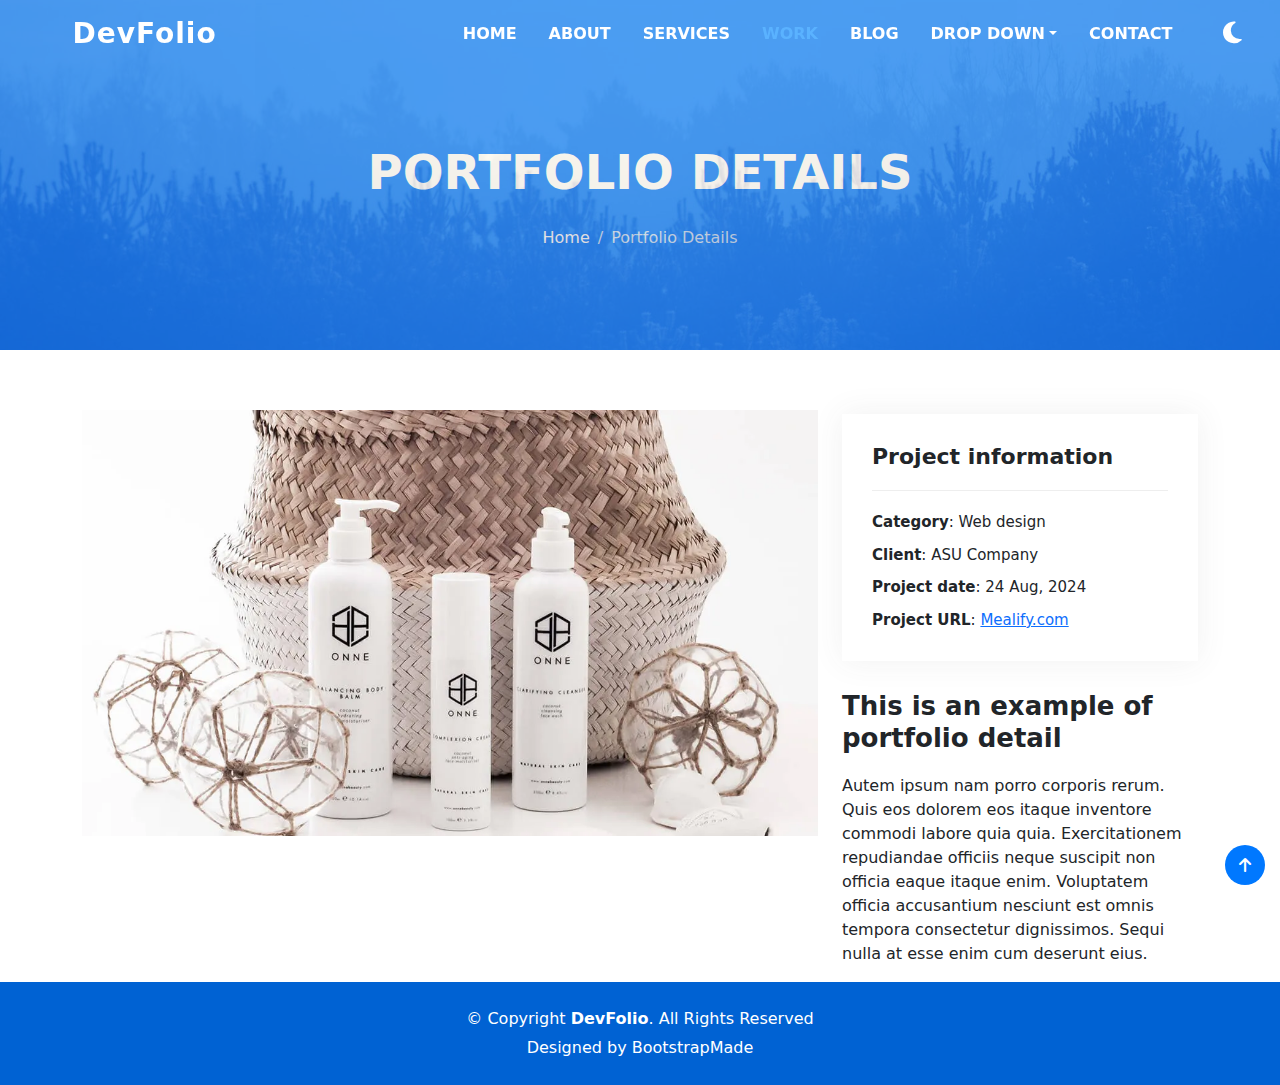
<file: portfolio-details.html>
<!DOCTYPE html>
<html lang="en">

<head>
    <meta charset="UTF-8">
    <meta name="viewport" content="width=device-width, initial-scale=1.0">
    <title>portfolio details</title>

    <!-- ^Fonts CSS File -->
    <link rel="stylesheet" href="./CSS/all.min.css">
    <!-- ^BootStrap CSS File -->
    <link rel="stylesheet" href="./CSS/bootstrap.min.css">
    <!-- ^glightbox CSS File -->
    <link rel="stylesheet" href="./glightbox/css/glightbox.min.css">
    <!-- ^Main CSS File -->
    <link rel="stylesheet" href="./CSS/style.css">
    <!-- ^Swiper CSS File -->
    <link rel="stylesheet" href="./swiper/swiper-bundle.min.css">
    <!-- ^sweetalert CSS File -->
    <link rel="stylesheet" href="./CSS/sweetalert2.min.css">
    <!-- ^DarkMode CSS File -->
    <link rel="stylesheet" href="./CSS/Dark-Mode.css">
    <!-- ^Media CSS File -->
    <link rel="stylesheet" href="./CSS/media.css">
    <!-- ^portfolio CSS File -->
    <link rel="stylesheet" href="./CSS/portfolio-details.css">
    <!-- ^blog-single CSS File -->
    <link rel="stylesheet" href="./CSS/blog-single.css">

    <!-- Browser Icon -->
    <link rel="shortcut icon" href="./Images/Bootstrap-icon.png">
</head>

<body>
    <!--! Navbar portfolio-details -->
    <nav class="navbar portfolio-details  navbar-expand-lg py-2  ">
        <div class="container">
            <a class="navbar-brand text-white fw-semibold fs-3 let-space" href="index.html#home">DevFolio</a>
            <button class="navbar-toggler toggle_btn" type="button" data-bs-toggle="collapse"
                data-bs-target="#navbarNavDropdown" aria-controls="navbarNavDropdown" aria-expanded="false"
                aria-label="Toggle navigation">
                <span><i class="fa-solid fa-bars" id="menu-icon" style="color: #ffffff;"></i></span>
            </button>
            <div class="collapse navbar-collapse" id="navbarNavDropdown">
                <ul class="navbar-nav ms-auto d-flex justify-content-center align-items-center  ">
                    <li class="nav-item mx-3">
                        <a class="nav-link  text-white fs-6 fw-bold home-link" aria-current="page"
                            href="index.html#home">HOME</a>
                    </li>
                    <li class="nav-item mx-3">
                        <a class="nav-link text-white fs-6 fw-bold about-link" href="index.html#about">ABOUT</a>
                    </li>
                    <li class="nav-item mx-3">
                        <a class="nav-link text-white fs-6 fw-bold services-link"
                            href="index.html#services">SERVICES</a>
                    </li>
                    <li class="nav-item mx-3">
                        <a class="nav-link active text-white fs-6 fw-bold work-link" href="index.html#work">WORK</a>
                    </li>
                    <li class="nav-item mx-3">
                        <a class="nav-link text-white fs-6 fw-bold blog-link" href="index.html#blog">BLOG</a>
                    </li>
                    <li class="nav-item dropdown fs-6 fw-bold mx-3">
                        <a class="nav-link dropdown-toggle text-white" href="index.html#Drop-down" role="button"
                            data-bs-toggle="dropdown" aria-expanded="false">DROP DOWN</a>
                        <ul class="dropdown-menu p-3">
                            <li><a class="dropdown-item my-2 fw-semibold" href="#">Drop down 1</a></li>
                            <li class="nav-item deepdropdown my-2 fw-semibold">
                                <a class="nav-link dropdown-toggle dropdown-item my-2 fw-semibold" href="#"
                                    role="button" data-bs-toggle="dropdown" aria-expanded="false">Deep Drop Down</a>
                                <ul class="dropdown-menu p-3">
                                    <li><a class="dropdown-item my-2 fw-semibold" href="#">Drop down 1</a></li>
                                    <li><a class="dropdown-item my-2 fw-semibold" href="#">Drop down 2</a></li>
                                    <li><a class="dropdown-item my-2 fw-semibold" href="#">Drop down 3</a></li>
                                    <li><a class="dropdown-item my-2 fw-semibold" href="#">Drop down 4</a></li>
                                    <li><a class="dropdown-item my-2 fw-semibold" href="#">Drop down 5</a></li>
                                </ul>
                            </li>
                            <li><a class="dropdown-item my-2 fw-semibold" href="#">Drop down 2</a></li>
                            <li><a class="dropdown-item my-2 fw-semibold" href="#">Drop down 3</a></li>
                            <li><a class="dropdown-item my-2 fw-semibold" href="#">Drop down 4</a></li>
                        </ul>
                    </li>
                    <li class="nav-item mx-3">
                        <a class="nav-link text-white fs-6 fw-bold contact-link" href="index.html#contact">CONTACT</a>
                    </li>
                </ul>
            </div>
        </div>
        <div class="icon-moon">
            <label for="mode" class="light-mode" aria-live="polite">
                <i class="fa-solid fa-sun"></i>
                <span class="visually-hidden">Light Mode</span>
            </label>
            <label for="mode" class="dark-mode" aria-live="polite">
                <i class="fa-solid fa-moon"></i>
                <span class="visually-hidden">Dark Mode</span>
            </label>
            <input type="checkbox" id="mode" hidden aria-hidden>
        </div>
    </nav>
    <!-- !content navbar -->
    <div class="hero hero-single route ">
        <div class="overlay-mf">
            <div class="hero-content display-table">
                <div class="table-cell ">
                    <div class="container">
                        <h2 class="hero-title mb-4">Portfolio Details</h2>
                        <ol class="breadcrumb d-flex justify-content-center">
                            <li class="breadcrumb-item">
                                <a href="index.html#home">Home</a>
                            </li>
                            <li class="breadcrumb-item active">Portfolio Details</li>
                        </ol>
                    </div>
                </div>
            </div>
        </div>
    </div>
    <!-- !content portfolio-details -->
    <section id="portfolio-details" class="portfolio-details">
        <div class="container">
            <div class="row gy-4">
                <div class="col-lg-8">
                    <div class="portfolio-details-slider swiper init-swiper">
                        <div class="swiper-wrapper align-items-center">
                            <div class="swiper-slide">
                                <img src="./Images/portfolio-details-1.webp" alt="image 1">
                            </div>
                            <div class="swiper-slide">
                                <img src="./Images/portfolio-details-2.webp" alt="image 2">
                            </div>
                            <div class="swiper-slide">
                                <img src="./Images/portfolio-details-3.webp" alt="image 3">
                            </div>
                        </div>
                        <!-- <div class="swiper-button-prev"></div>
                        <div class="swiper-button-next"></div> -->
                        <div class="swiper-pagination"></div>
                    </div>
                </div>
                <div class="col-lg-4 mt-4">
                    <div class="portfolio-info">
                        <h3>Project information</h3>
                        <ul>
                            <li><strong>Category</strong>: Web design</li>
                            <li><strong>Client</strong>: ASU Company</li>
                            <li><strong>Project date</strong>: 24 Aug, 2024</li>
                            <li><strong>Project URL</strong>: <a href="https://mealify-17.netlify.app"
                                    target="_blank">Mealify.com</a></li>
                        </ul>
                    </div>
                    <div class="portfolio-description">
                        <h2>This is an example of portfolio detail</h2>
                        <p>
                            Autem ipsum nam porro corporis rerum. Quis eos dolorem eos itaque inventore commodi labore
                            quia quia. Exercitationem repudiandae officiis neque suscipit non officia eaque itaque enim.
                            Voluptatem officia accusantium nesciunt est omnis tempora consectetur dignissimos. Sequi
                            nulla at esse enim cum deserunt eius.
                        </p>
                    </div>
                </div>
            </div>
        </div>
    </section>

    <!-- !footer portfolio-details -->
    <footer>
        <div class="container">
            <div class="row">
                <div class="col-sm-12">
                    <div class="copyright-box">
                        <p class="copyright">© Copyright <strong>DevFolio</strong>. All Rights Reserved</p>
                        <div class="credits">
                            Designed by <a href="https://bootstrapmade.com/" target="_blank">BootstrapMade</a>
                        </div>
                    </div>
                </div>
            </div>
        </div>
    </footer>
    <!-- !####### End footer section -->
    <a href="#" class="back-to-top d-flex align-items-center justify-content-center active"><i
            class="fa-solid fa-arrow-up"></i></a>




    <script src="./Js/jquery-3.6.3.min.js"></script>
    <script src="./Js/bootstrap.bundle.min.js"></script>
    <script src="./Js/jquery.waypoints.min.js"></script>
    <script src="./waypoints/noframework.waypoints.js"></script>
    <script src="./Js/jquery.counterup.min.js"></script>
    <script src="./swiper/swiper-bundle.min.js"></script>
    <script src="./glightbox/js/glightbox.min.js"></script>
    <script src="./Js/sweetalert2.min.js"></script>
    <script src="./Js/navbar-toggle-icon.js"></script>


    <!--* Main JS File -->
    <script src="./Js/index.js"></script>

    <!--*for convert menu bar when you click on it to cancel icon  -->
    <script src="./Js/navbar-toggle-icon.js"></script>

    <!-- *for dark mode open in any HTML pages and execute the same orders -->
    <script src="./Js/darkmode-theme-toggle.js"></script>

    <!-- !you must fill all form in (Contact Section) -->
    <script src="./Js/fill-form-contact-section.js"></script>



</body>

</html>
</file>
<file: CSS/style.css>
html,
body {
    margin: 0px;
    overflow-x: hidden;
    max-width: 100%;
    min-height: 100vh;

}

/* CSS لتثبيت التمرير  */
/* انا عملتها عشان لما الرسالة الترحيب تظهر مش يقدر يعمل 
scroll
لتحت غير لما يضغط ع 
thanks */
.no-scroll {
    overflow: hidden;
    position: fixed;
    width: 100%;
}


/* &This is to hide the (default scrollbar) generated by (preload appear when you open this site ) */
body {
    overflow: hidden;
}

* {
    box-sizing: border-box;
}

img,
video,
iframe {
    max-width: 100%;
    height: auto;
}

ul {
    list-style-type: none;
}

.no-scroll {
    overflow: hidden;
}

.navbar-toggler {
    border: none;
}

#menu-icon {
    font-size: 25px;
}



html {
    scroll-behavior: smooth;
    scroll-padding-top: calc(4.25rem);
}

/* !########### Navbar */
.navbar {
    position: fixed;
    width: 100%;
    z-index: 999;
    color: #4E4E4E;
    transition: background-color 0.4s ease;
}



.let-space {
    letter-spacing: 1px;
}

.navbar-brand {
    cursor: pointer;

}

.navbar-brand:hover {
    color: #fff;
    cursor: pointer;
}

.navbar-toggler:focus {
    box-shadow: none;
}

.navbar .nav-link:hover,
.navbar .nav-link.active {
    color: #0078FF !important;
    transition: all 0.3s;
}



.dropdown-item {
    font-size: 15px !important;
    color: #4E4E4E !important;
    font-weight: 500;
    transition: color 0.3s;
}

.dropdown-item:hover {
    color: #0078FF !important;
    background-color: transparent !important;
}

.nav-link {
    padding: 0 !important;
    position: relative;
}

.nav-link::before {
    content: "";
    width: 0%;
    height: 2px;
    background-color: #0078FF;
    position: absolute;
    top: 100%;
    left: 0px;
    transition: width 0.5s;
}

.nav-link:hover::before {
    width: 100%;
}

.dropdown .dropdown-menu {
    display: none;
}

.dropdown:hover>.dropdown-menu,
.deepdropdown:hover>.dropdown-menu {
    display: block;
    margin-top: 5px;

}

.deepdropdown:hover>.dropdown-menu {
    display: block;
    position: absolute;
    top: 0;
    left: 95%;
    top: 26%;
}

.nav-link.dropdown-toggle:focus,
.nav-link.dropdown-toggle:active {
    color: #ffffff;
}

/* &########### Dark mode */
.navbar .icon-moon {
    position: relative;
    font-size: 1.5625rem;
    color: #fff;
    cursor: pointer;
    display: flex;
    flex-direction: row;
    align-items: center;
    right: 3%;

}

.navbar .icon-moon .fa-sun,
.navbar .icon-moon .fa-moon {
    cursor: pointer;
}


.menu-checkbox:checked~.list {
    display: none;
}






/* !########### Header Section */
.header {
    background: linear-gradient(rgba(0, 0, 0, 0.531), rgba(0, 0, 0, 0.531)), url(../Images/hero-bg.jpg);
    background-size: cover;
    background-position: center center;
    background-repeat: no-repeat;
    background-attachment: fixed;
    background-color: initial;

}



.header .container h1 {
    font-weight: 600;
    font-size: 3rem;
}




.header .container p span {
    font-weight: 600;
    font-size: 1.5rem;
    position: relative;
    display: inline-block;
    overflow: hidden;
}


#cursor {
    animation: blink 0.7s steps(1) infinite;
}

@keyframes blink {
    50% {
        opacity: 0;
    }
}





/* .header .container p span:nth-of-type(1) {
    animation: Developer 10s steps(9) infinite;
}
.header .container p span:nth-of-type(2) {

    animation: Designer 10s steps(8) infinite;
}

.header .container p span:nth-of-type(3) {
    animation: Freelancer 10s steps(10) infinite;
}



@keyframes Developer {
    0%, 12.5%, 25%, 37.5%, 50%, 62.5%, 75%, 87.5%, 100% {
        width: 0%;
    }
    
    0%, 28% {
        width: calc(9 * 24.74px); 
    }
    
    28%, 33% {
        width: 0%;
    }
}

@keyframes Designer {
    0%, 12.5%, 25%, 37.5%, 50%, 62.5%, 75%, 87.5%, 100% {
        width: 0%;
    }

    33%, 59% {
        width: calc(8 * 24.74px); 
    }
    
    59%,66% {
        width: 0%;
    }
}

@keyframes Freelancer {
    0%, 12.5%, 25%, 37.5%, 50%, 62.5%, 75%, 87.5%, 100% {
        width: 0%;
    }

    66%, 83% {
        width: calc(10 * 24.74px); 
    }

    83%, 100% {
        width: 0%;
    }
} */


/* !########### About Section */
.about {
    background-color: #F5F5F5 !important;
}

.overlay-about {
    position: relative;
    background-color: #fff;
    z-index: 2;
    box-shadow: 0 1px 1px 0 rgba(0, 0, 0, 0.06), 0 2px 5px 0 rgba(0, 0, 0, 0.2);
}

.about .about-img img {
    margin-left: 10px;

}

.title-s {
    font-weight: 600;
    color: #1E1E1E;
    font-size: 1.1rem;
}

.title-b {
    font-weight: 600;
    color: #1E1E1E;
    font-size: 1.1rem;
}

.about p:nth-last-of-type(2) .skills span {
    color: #4e4e4e;
}

.skills .progress-bar {
    background-color: #0078FF;
    width: 0;
    border-radius: 0;
    transition: width 1s ease-in-out;
    opacity: 1;
}


.skills .progress {
    margin-top: 10px;
}

.title-box-2 {
    margin-bottom: 3.125rem;
}

.title-left {
    position: relative;
}

.title-left::before {
    content: " ";
    position: absolute;
    width: 17%;
    height: 3px;
    bottom: 0px;
    left: 0px;
    background-color: #0078FF;
    bottom: -12px;
}

.lead {
    font-size: 1.25rem;
    font-weight: 300;
}

/* !########### Services Section */
.title-a {
    text-decoration: none;
    font-size: 3rem;
    font-weight: bold;
    text-transform: uppercase;
}

.title-box {
    margin-bottom: 4rem;
}

.subtitle-a {
    text-decoration: none;
    color: #4e4e4e;
}

.line-mf {
    width: 40px;
    height: 5px;
    background-color: #0078ff;
    margin: 0 auto;
}

.service-box {
    background-color: #fff;
    padding: 2.5rem 1.3rem;
    border-radius: 1rem;
    margin-bottom: 3rem;
    text-align: center;
    box-shadow: 0px 13px 40px 8px rgba(0, 0, 0, 0.1);

}

.service-box .s-title {
    font-size: 1.4rem;
    text-transform: uppercase;
    text-align: center;
    padding: 0.4rem 0;
}

.service-box .service-ico {
    margin-bottom: 1rem;
    color: #1e1e1e;
}

.service-box .ico-circle {
    transition: all 500ms ease;
    display: inline-flex;
    align-items: center;
    justify-content: center;
}

.ico-circle {
    height: 100px;
    width: 100px;
    font-size: 2rem;
    border-radius: 50%;
    margin: 0 auto;
    text-align: center;
    box-shadow: 0 0 0 10px #0078ff;

}

.service-box .ico-circle i {

    line-height: 1.55;
    font-size: 40px;
    opacity: 1;
}

.service-box .ico-circle:hover {
    background-color: #0062d3;
    box-shadow: 0 0 0 10px #cde1f8 !important;
    transition: all .5s ease;
    color: #ffffff;
}

/* !########### blue-Section */
.blue-section {
    background: linear-gradient(rgba(0, 119, 255, 0.778), rgba(0, 119, 255, 0.778)), url(../Images/counters-bg.jpg);
    background-position: center center;
    background-size: cover;
    background-repeat: no-repeat;
    background-attachment: fixed;
    padding: 100px 0px;
}

.blue-i {
    font-size: 35px;
    margin: 10px 0px;
    border-radius: 50%;
    border: #CDE1F8 solid 10px;
    width: 90px;
    height: 90px;
    color: #CDE1F8;
    line-height: 2;
}

/* !########### Portfolio Section */

.work-box {
    margin-bottom: 3rem;
    -webkit-backface-visibility: hidden;
    backface-visibility: hidden;
    background-color: #fff;
    box-shadow: 0px 13px 10px 0px rgba(0, 0, 0, 0.1);

}

.work-box:hover img {
    transform: scale(1.3);
}

.work-img {
    display: block;
    overflow: hidden;
}

.work-img img {
    transition: all 1s;
    width: 100%;
    height: auto;
    object-fit: cover;

}

.work-content {
    padding: 2rem 3% 1rem 4%;
    position: relative;
}

.work-content .w-more {
    color: #4e4e4e;
    font-size: 0.8rem;
}

.w-title {
    font-size: 1.2rem;
}

.work-content .w-more .w-ctegory {
    color: #0078ff;
}

.work-content .w-like {
    font-size: 2.5rem;
    color: #0078ff;
    float: right;
}

.work-content .w-like .num-like {
    font-size: 0.7rem;
}


.fa-circle-plus:hover {
    transform: scale(1.1);
    transition: all 0.2s ease;
    color: #0062d3;
}





/*!######### testimonials Section */

.testimonials-section {
    position: relative;
    background-image: url(../Images/overlay-bg.jpg);
    background-position: center center;
    background-size: cover;
    background-repeat: no-repeat;
    background-attachment: fixed;
    padding: 40px 0px;
}

.testimonials-section::before {
    content: "";
    position: absolute;
    top: 0;
    left: 0;
    width: 100%;
    height: 100%;
    background-color: rgba(0, 119, 255, 0.76);
    z-index: 1;
    /* make it above the background */
}

.testimonials .container {
    position: relative;
    padding: 0px;
}

.testimonials .testimonial-item {
    text-align: center;
}

.testimonials .testimonial-item .testimonial-img {
    width: 100px;
    border-radius: 50%;
    border: 2px solid rgba(255, 255, 255, 0.85);
    margin: 0 auto;

}

.testimonials .testimonial-item h3 {
    font-size: 24px;
    font-weight: bold;
    margin: 10px 0 5px 0;
    color: #fff;
}

.testimonials .testimonial-item h4 {
    font-size: 14px;
    margin: 0 0 15px 0;
    color: rgba(248, 237, 237, 0.8);

}





.testimonials .testimonial-item .stars {
    margin-bottom: 15px;
}

.testimonials .testimonial-item .stars i {
    color: #ffc107;
    margin: 0 1px;
}

.testimonials .testimonial-item .quote-icon-left,
.testimonials .testimonial-item .quote-icon-right {
    color: #fff;
    font-size: 26px;
    line-height: 0;
}

.testimonials .testimonial-item .quote-icon-left {
    display: inline-block;
    left: -5px;
    position: relative;
}

.testimonials .testimonial-item .quote-icon-right {
    display: inline-block;
    right: -5px;
    position: relative;
    top: 10px;
    transform: scale(-1, -1);
}

.testimonials .testimonial-item p {
    font-style: italic;
    margin: 0 auto 15px auto;
    color: #fff;
    width: 70%;

}

.testimonials .swiper-wrapper {
    height: auto;
}


.testimonials .swiper-pagination .swiper-pagination-bullet {
    width: 12px;
    height: 12px;
    background-color: #fff;
    opacity: 0.5;
}

.testimonials .swiper-pagination .swiper-pagination-bullet-active {
    background-color: #fff;
    opacity: 1;
}

.testimonials .swiper-pagination {
    margin-top: 20px;
    position: relative;
}


/*!######### Blog Section */
.blog .title-box {
    margin-bottom: 3rem;
}

.row {
    --bs-gutter-x: 1.5rem;
    --bs-gutter-y: 0;
    display: flex;
    flex-wrap: wrap;
    margin-top: calc(-1* var(--bs-gutter-y));
    margin-right: calc(-.5* var(--bs-gutter-x));
    margin-left: calc(-.5* var(--bs-gutter-x));
}


.img-fluid {
    max-width: 100%;
    height: auto;
}

.card-blog .card-body {
    position: relative;
}

.blog .content-blog {
    margin-bottom: 3rem;

}

.card-blog {
    margin-bottom: 3rem;
    -webkit-backface-visibility: hidden;
    backface-visibility: hidden;
    background-color: #fff;
    box-shadow: 0px 13px 10px 0px rgba(0, 0, 0, 0.1);
}

.card-blog .card-category-box {
    position: absolute;
    text-align: center;
    top: -16px;
    left: 15px;
    right: 15px;
    line-height: 25px;
    overflow: hidden;
}

.card-blog .card-category {
    display: inline-block;
    color: #fff;
    padding: 0 15px 5px;
    overflow: hidden;
    background-color: #0078ff;
    border-radius: 4px;
}

.card-blog .card-category .category {
    color: #fff;
    display: inline-block;
    text-transform: uppercase;
    font-size: .7rem;
    letter-spacing: .1px;
    margin-bottom: 0;
}

.card-blog .card-title {
    font-size: 1.3rem;
    margin-top: .6rem;
}

.card-blog .card-body h3 a {
    color: #1e1e1e;
    text-decoration: none;

}

.card-blog .card-body h3 a:hover {
    color: #0078ff;
    text-decoration: none;
    transition: all 0.2s ease-in-out;
}

.card-blog .card-description {
    color: #4e4e4e;
}




.card-footer {
    padding: var(--bs-card-cap-padding-y) var(--bs-card-cap-padding-x);
    color: var(--bs-card-cap-color);
    background-color: var(--bs-card-cap-bg);
    border-top: var(--bs-card-border-width) solid var(--bs-card-border-color);
    position: relative;
    height: 2.875rem;

}

.card-blog .post-author a {
    position: absolute;
    display: inline-block;
    text-decoration: none;
    display: flex;
    justify-content: center;
    align-items: center;
}

.card-blog .post-author .author {
    color: #1e1e1e;
}

.card-blog .post-author .author:hover {
    color: #0078ff;
    transition: all 0.2s ease-in-out;
}

.card-footer .avatar {
    width: 32px;
    height: 32px;
    margin-right: 4px;
    overflow: hidden;
    display: inline-block;
    position: relative;

}

.card-blog .post-date {
    color: #4e4e4e;
    display: flex;
    float: right;
    justify-content: center;
    align-items: center;


}

.card-blog .post-date i .fa-clock {
    display: inline-block;
    font-family: bootstrap-icons !important;
    font-style: normal;
    font-weight: normal !important;
    font-variant: normal;
    text-transform: none;
    line-height: 1;
}

.fa-clock:before {
    margin: 3px;
}

.rounded-circle {
    border-radius: 50% !important;
}

/*!######### Contact Section-part-one */
.row {
    --bs-gutter-x: 1.5rem;
    --bs-gutter-y: 0;
    display: flex;
    flex-wrap: wrap;
    margin-top: calc(-1* var(--bs-gutter-y));
    margin-right: calc(-.5* var(--bs-gutter-x));
    margin-left: calc(-.5* var(--bs-gutter-x));
}

.overlay-mf {
    background-color: #0078ff;
    top: 0;
    left: 0px;
    height: 100%;
    width: 100%;
    opacity: 0.7;
}

.paralax-mf {
    position: relative;
    padding: 3rem 0 0 0;
    background-image: url(../Images/overlay-bg.jpg);
    background-attachment: fixed;
    background-position: center center;
    background-repeat: no-repeat;
    background-size: cover;

}

.display-table {
    width: 100%;
    height: 100%;
    display: table;
}

.table-cell {
    display: table-cell;
    vertical-align: middle;
}

.contact-mf {
    margin-top: 4rem;
}

.box-shadow-full {
    padding: 3rem;
}

.box-shadow-full {
    padding: 3rem 1.25rem;
    position: relative;
    background-color: #fff;
    margin-bottom: 3rem;
    z-index: 2;
    box-shadow: 0 1px 1px 0 rgba(0, 0, 0, 0.06), 0 2px 5px 0 rgba(0, 0, 0, 0.2);
}

.title-box-2 {
    margin-bottom: 3rem;
    color: #1e1e1e;
}

.title-left {
    font-size: 2rem;
    position: relative;
}

.paralax-mf .form-group textarea {
    resize: vertical;
    min-height: 6.25rem;
    max-height: 18.75rem;
}

.paralax-mf .contactForm .button-a {
    background-color: #0078ff;
    color: #fff;
    border-color: #cde1f8;
    height: 3.75rem;
    cursor: pointer;
    border: none;
}

.paralax-mf .contactForm .button-a:hover {
    background-color: #0062d3;
    box-shadow: 0 0 0 4px #cde1f8 !important;
    transition: all .2s ease;
    color: #ffffff;
}

.paralax-mf .contactForm .button-radius {
    border-radius: 5rem;
}

.paralax-mf .contactForm .size-button {
    padding: 0.9rem 2.3rem;
    font-size: 1.2rem;
}

/*!######### Contact Section-part-two */
.lead {
    font-size: 1.25rem;
    font-weight: 300;
}

.list-ico {
    line-height: 2;
    margin: 0px;
    padding: 0px;
}

.list-ico ul {
    list-style-type: none;
}

.list-ico i {
    color: #0078ff;
    margin-right: 10px;

}

ul {
    list-style: none;
    padding-left: 0;
    margin-bottom: 0;
}


.socials {
    padding: 1.5rem 0;
    text-align: start;
}

.socials ul {
    list-style: none;
    padding: 0;
    margin: 0;
}

.socials ul li {
    display: inline-block;
    margin: 0 10px;
}

.socials .circle-socials {
    display: flex;
    align-items: center;
    justify-content: center;
    width: 40px;
    height: 40px;
    border: 2px solid #0078ff;
    border-radius: 50%;
    color: #1E1E1E;
    text-decoration: none;
    transition: all 0.3s ease;
}

.socials .circle-socials i {
    font-size: 20px;
}

.socials .circle-socials:hover {
    background-color: #0062d3;
    box-shadow: 0 0 0 4px #cde1f8 !important;
    transition: all .3s ease;
    color: #ffffff;
}

/*!######### End footer section */

.back-to-top.active {
    visibility: visible;
    opacity: 1;
}

.back-to-top {
    position: fixed;
    visibility: hidden;
    opacity: 0;
    right: 15px;
    bottom: 15px;
    z-index: 996;
    background: #0078ff;
    width: 40px;
    height: 40px;
    border-radius: 50%;
    display: flex;
    align-items: center;
    justify-content: center;
    text-decoration: none;

}

.back-to-top i {
    color: #ffffff;

}

.back-to-top:hover {
    background-color: #0062d3;
    transition: all .2s ease;
}




/*!######### preload Section (when you preload this website )*/

.loading {
    position: fixed;
    top: 0;
    left: 0;
    height: 100%;
    width: 100%;
    z-index: 9999999999999;
}

.loading:after,
.loading:before {
    content: "";
    background: #fff;
    height: 50%;
    width: 100%;
    position: absolute;
    left: 0;
    transition: all 1s;
}

.loading:after {
    top: 0;
}

.loading:before {
    bottom: 0;
}

.loading-end:after {
    top: -60%;
}

.loading-end:before {
    bottom: -60%;
}

.load-circle {
    margin: 50vh auto;
    width: 50px;
    height: 50px;
    border-radius: 50%;
    border: 10px solid #e8e8e8;
    border-top: 10px solid #000;
    -webkit-animation: rotate 1.2s infinite linear;
    animation: rotate 1.2s infinite linear;
}

@-webkit-keyframes rotate {
    0% {
        transform: rotate(0deg);
    }

    100% {
        transform: rotate(360deg);
    }
}

@keyframes rotate {
    0% {
        transform: rotate(0deg);
    }

    100% {
        transform: rotate(360deg);
    }
}
</file>
<file: CSS/Dark-Mode.css>
/* !Dark Mode */

:root {
    --color-primary: #b7b0a7;
    --color-mainitems: #33a1ff;
    --color-heading: #e8e6e3;
    --color-subtitle: #d5d1cc;
    --color-second-heading: #d1cdc7;
    --background-color: #181a1b;
    --background-second-color: #1e2021;
    --progress-bar-color: #0060cc;
    --color-icons-section-blue: #afd4f4;
    --color-date-section-portfolio: #b7b0ba;
    --background-color-hover-items: #004ea9;
    --border-color-items: #0054b3;
    --background-darkhover-color: #004ea9;
    --color-title-sidebar: #d6d2cd;

}


/* ^Index.html Page*/
#mode {
    display: none;
}

.light-mode {
    display: none;
    cursor: pointer;
}



.dark-mode {
    cursor: pointer;
}


body:has(#mode:checked) .dark-mode {
    display: none;
}

body:has(#mode:checked) .light-mode {
    display: flex;
}

/* !########## Navbar */
body:has(#mode:checked) .navbar {
    color: var(--color-primary);
}

body:has(#mode:checked) .navbar .nav-link:hover,
body:has(#mode:checked) .navbar .nav-link.active {
    color: var(--color-mainitems) !important;
}

body:has(#mode:checked) .dropdown-item:hover {
    color: var(--color-mainitems) !important;

}

body:has(#mode:checked) .nav-link::before {
    background-color: var(--color-mainitems) !important;

}

body:has(#mode:checked) .navbar-brand,
body:has(#mode:checked) .navbar .nav-link {
    color: rgb(232, 230, 227);

}


/* !########## Header Section */
body:has(#mode:checked) .header {
    background: linear-gradient(rgba(0, 0, 0, 0.53), rgba(0, 0, 0, 0.53)), url(../Images/hero-bg.jpg);
    background-color: initial;
    background-size: cover;
    background-position: center center;
    background-repeat: no-repeat;
    background-attachment: fixed;

}

body:has(#mode:checked) .header .container h1,
body:has(#mode:checked) .header .container p span {
    color: var(--color-heading);

}

/* !########## About Section */
body:has(#mode:checked) .about {
    background-color: var(--background-second-color) !important;
}

body:has(#mode:checked) .overlay-about {
    background-color: var(--background-color) !important;
}

body:has(#mode:checked) .about .container {
    background-color: var(--background-color);

}


body:has(#mode:checked) .title-s {
    color: var(--color-subtitle);
}

body:has(#mode:checked) .title-b {
    color: var(--color-subtitle);
}

body:has(#mode:checked) .about span {
    color: var(--color-second-heading);
}

body:has(#mode:checked) .about .title-left {
    color: var(--color-heading);
}

body:has(#mode:checked) .skills .progress-bar {
    background-color: var(--progress-bar-color);
}

body:has(#mode:checked) .title-left::before {
    background-color: var(--progress-bar-color);
}

body:has(#mode:checked) .lead {
    color: var(--color-second-heading);

}

/* !########## Services Section */
body:has(#mode:checked) .services {
    background-color: var(--background-color) !important;
}

body:has(#mode:checked) .subtitle-a {
    color: var(--color-heading);
}

body:has(#mode:checked) .subtitle-a {
    text-decoration-color: initial;
    color: var(--color-primary);

}

body:has(#mode:checked).line-mf {
    background-color: var(--progress-bar-color);
}

body:has(#mode:checked) .service-box {
    background-color: var(--background-color) !important;
    box-shadow: rgb(0 0 0 / 41%) 0px 0px 8px 0px;

}

body:has(#mode:checked) .ico-circle {
    box-shadow: var(--progress-bar-color) 0px 0px 0px 10px;
}

body:has(#mode:checked) .service-box .service-ico {
    color: var(--color-subtitle);
}

body:has(#mode:checked) .text-center {
    color: var(--color-second-heading);
}

body:has(#mode:checked) .s-title {
    color: var(--color-heading);

}

body:has(#mode:checked) .service-box .ico-circle:hover {
    color: var(--background-color-hover-items);
}



/* !########## blue-Section*/
body:has(#mode:checked) .blue-section {
    background: linear-gradient(rgba(0, 95, 204, 0.76), rgba(0, 95, 204, 0.76)), url(../Images/counters-bg.jpg);
    background-position: center center;
    background-size: cover;
    background-repeat: no-repeat;
    background-attachment: fixed;
    padding: 100px 0px;

}

body:has(#mode:checked) .blue-i {
    border-color: rgb(15, 56, 104);
    color: var(--color-icons-section-blue);
}

body:has(#mode:checked) .fa-check:before,
body:has(#mode:checked) .fa-calendar:before,
body:has(#mode:checked) .fa-user-friends:before,
body:has(#mode:checked) .fa-award:before {
    color: var(--color-icons-section-blue);
}

body:has(#mode:checked) .blue-section p,
body:has(#mode:checked) .blue-section h3 {
    color: var(--color-heading) !important;
}

body:has(#mode:checked) .service-box .ico-circle:hover {
    background-color: var(--background-color-hover-items);
    box-shadow: 0 0 0 10px #282B2D !important;
    transition: all .5s ease;
    color: var(--color-heading);
}

/* !########## Portfolio Section */
body:has(#mode:checked) .Portfolio {
    background-color: var(--background-second-color) !important;

}

body:has(#mode:checked) .work-content {
    background-color: var(--background-color) !important;
    box-shadow: rgb(0 0 0 / 41%) 0px 0px 8px 0px;
}

body:has(#mode:checked) .w-title {
    color: var(--color-heading);
}

body:has(#mode:checked) .work-content .w-more .w-ctegory {
    color: var(--color-mainitems);
}

body:has(#mode:checked) span .w-date {
    color: var(--color-date-section-portfolio);
}

body:has(#mode:checked) .work-content .fa-circle-plus:before {
    color: #7BBEFE;
}

body:has(#mode:checked) .fa-circle-plus:hover {
    color: #4DADFF;

}

/* ^  portfolio-details Page*/
/* !##########  portfolio-details Page */
body:has(#mode:checked) .navbar.portfolio-details {
    color: var(--color-primary);

}



body:has(#mode:checked) .navbar .nav-link:hover,
body:has(#mode:checked) .navbar .nav-link.active {
    color: var(--color-mainitems) !important;
}

body:has(#mode:checked) .dropdown-item:hover {
    color: var(--color-mainitems) !important;

}

body:has(#mode:checked) .nav-link::before {
    background-color: var(--color-mainitems) !important;

}

/* &######### zoom in Picture  */
body:has(#mode:checked) .lightbox .lb-image {

    border-color: rgb(48, 52, 54);
    box-shadow: rgba(24, 26, 27, 0.2) 0px 0px 5px 5px;

}

body:has(#mode:checked) .lb-outerContainer {
    background-color: var(--background-color);
}

body:has(#mode:checked) .lb-data .lb-close {
    color: #E8E8EA;
}

body:has(#mode:checked) .lightboxOverlay {
    background-color: rgb(0, 0, 0);
}

/* !########## Testimonials Section */
body:has(#mode:checked) .testimonials-section::before {
    background-color: rgba(0, 95, 204, 0.76);
}

body:has(#mode:checked) .testimonials .testimonial-item h3 {
    color: var(--color-heading);
}

body:has(#mode:checked) .testimonials .testimonial-item h4 {
    color: rgba(236, 206, 206, 0.8);
}

body:has(#mode:checked) .testimonials .testimonial-item p {

    color: var(--color-heading);
}

body:has(#mode:checked) .testimonials .testimonial-item .testimonial-img {
    border-color: rgba(48, 52, 54, 0.85);
}

body:has(#mode:checked) .testimonials .swiper-pagination .swiper-pagination-bullet {
    background-color: var(--background-color);
}

body:has(#mode:checked) .testimonials .swiper-pagination .swiper-pagination-bullet-active {
    background-color: var(--background-color);
}

/* !########## Blog Section */
body:has(#mode:checked) .blog {
    background-color: var(--background-color) !important;
}

body:has(#mode:checked) .card-blog {
    background-color: var(--background-color) !important;
    box-shadow: rgb(0 0 0 / 41%) 0px 0px 8px 0px;

}

body:has(#mode:checked) .card-blog .card-category {
    color: var(--color-heading);
    background-color: var(--progress-bar-color);
}

body:has(#mode:checked) .card-blog .card-body h3 a {
    color: var(--color-subtitle);
    text-decoration-color: initial;
}

body:has(#mode:checked) .card-blog .card-body h3 a:hover {
    color: var(--color-mainitems);
    text-decoration-color: initial;
}

body:has(#mode:checked) .card-blog .card-description {
    color: var(--color-primary);

}

body:has(#mode:checked) .card-blog .post-author .author {
    color: var(--color-subtitle);
}

body:has(#mode:checked) .card-blog .post-date {
    color: var(--color-primary);

}

body:has(#mode:checked) .card-blog .post-author .author:hover {
    color: var(--color-mainitems);
}

/* !########## Contact Section */
body:has(#mode:checked) .overlay-mf {
    background-color: var(--progress-bar-color);
}

body:has(#mode:checked) .box-shadow-full {
    background-color: var(--background-color);
    box-shadow: rgba(0, 0, 0, 0.06) 0px 1px 1px 0px, rgba(0, 0, 0, 0.2) 0px 2px 5px 0px;
}

body:has(#mode:checked) .title-left {
    color: var(--color-heading);
}

body:has(#mode:checked) .title-left::before {
    background-color: var(--progress-bar-color);
}

body:has(#mode:checked) .form-control {
    color: var(--color-heading);
    background-color: #131516;
    border-color: #6861554f;
}

body:has(#mode:checked) .form-control::placeholder {
    color: #5C5C5A;
}

body:has(#mode:checked) .paralax-mf .contactForm .button-a {
    background-color: var(--progress-bar-color);
    color: var(--color-heading);
    border-width: initial;
    border-style: none;
    border-color: initial;
}

body:has(#mode:checked).paralax-mf .contactForm .button-a:hover {
    background-color: var(--background-color-hover-items);
    color: var(--color-heading);
    box-shadow: rgb(40, 43, 45) 0px 0px 0px 4px !important;
}

body:has(#mode:checked) .list-ico i {
    color: var(--color-mainitems);

}

body:has(#mode:checked) .list-ico li {
    color: var(--color-second-heading);

}

body:has(#mode:checked) .socials .circle-socials {
    border-color: var(--border-color-items);
    color: var(--color-subtitle);
    text-decoration-color: initial;
}

body:has(#mode:checked) .socials .circle-socials:hover {
    background-color: var(--background-color-hover-items);
    color: var(--color-heading);
    box-shadow: rgb(40, 43, 45) 0px 0px 0px 4px !important;
}

/* !##########  footer section  */
body:has(#mode:checked) footer {
    color: var(--color-heading);
    background-image: initial;
    background-color: var(--background-color-hover-items);
}

/* !########## icon arrow in End footer section  */
body:has(#mode:checked) .back-to-top {
    background-image: initial;
    background-color: var(--progress-bar-color);
}

body:has(#mode:checked) .back-to-top i {
    color: var(--color-heading);
}

body:has(#mode:checked) .back-to-top:hover {
    background-color: var(--background-color-hover-items);
}

/* !########  */
@media screen and (max-width: 1024px) {

    body:has(#mode:checked) .header,
    body:has(#mode:checked) .blue-section,
    body:has(#mode:checked) .testimonials-section,
    body:has(#mode:checked) .paralax-mf {
        background-attachment: scroll;
    }


}

/* ^  portfolio-details Page*/
/* !##########  portfolio-details Page */

body:has(#mode:checked) .portfolio-details {
    background-color: var(--background-color);
}

body:has(#mode:checked) .hero .hero-title {
    color: var(--color-heading);
}

body:has(#mode:checked) .hero-single .breadcrumb a {
    color: var(--color-heading);
    text-decoration-color: initial;
}

body:has(#mode:checked) .hero-single .breadcrumb .breadcrumb-item.active {
    color: #afd4f4;
}


body:has(#mode:checked) .portfolio-details .portfolio-info h3 {
    border-bottom-color: rgb(53, 57, 59);
    color: var(--color-heading);
}

body:has(#mode:checked) strong {
    color: var(--color-second-heading);
}

body:has(#mode:checked) li {
    color: #CCC8C3;
}

body:has(#mode:checked) .portfolio-details .portfolio-details .portfolio-description a {
    color: #7bbefe;
    text-decoration-color: initial;
}

body:has(#mode:checked) .portfolio-details h2 {
    color: var(--color-heading);
}

body:has(#mode:checked) .portfolio-details .portfolio-description p {
    color: var(--color-second-heading);
}

body:has(#mode:checked) .portfolio-details .portfolio-details-slider .swiper-pagination .swiper-pagination-bullet {
    background-color: var(--background-color);
    border-color: var(--border-color-items);
}

body:has(#mode:checked) .portfolio-details .portfolio-details-slider .swiper-pagination .swiper-pagination-bullet-active {
    background-color: var(--progress-bar-color);
}

/* ^   blog-single Page*/
/* !########## blog-single Page */
body:has(#mode:checked) .blog-wrapper {
    background-color: var(--background-color);
}

body:has(#mode:checked) .post-box,
body:has(#mode:checked) .form-comments,
body:has(#mode:checked) .box-comments,
body:has(#mode:checked) .widget-sidebar {
    background-color: var(--background-color);
    box-shadow: rgb(0 0 0 / 20%) 0px 13px 10px 0px;
}

body:has(#mode:checked) .blog-wrapper .article-title {
    color: var(--color-subtitle);
}

body:has(#mode:checked) .blog-wrapper .post-meta ul a {
    color: #33a1ff;
    text-decoration-color: initial;
}

body:has(#mode:checked) .article-content p {
    color: var(--color-primary);
}

body:has(#mode:checked) .blog-wrapper .blockquote {
    border-left-color: var(--border-color-items);
}

body:has(#mode:checked) .article-content p {
    color: var(--color-primary);
}

body:has(#mode:checked) .article-content .blocktext {
    color: var(--color-primary);
}

body:has(#mode:checked) .box-comments .list-comments .comment-author {
    color: var(--color-subtitle);
}

body:has(#mode:checked) .box-comments .list-comments span {
    color: var(--color-subtitle);
}

body:has(#mode:checked) .box-comments .list-comments p {
    color: var(--color-primary);
}

body:has(#mode:checked) .box-comments .list-comments a {
    color: #33a1ff;
    text-decoration-color: initial;
}

body:has(#mode:checked) .form-comments .title-left {
    color: var(--color-subtitle);
}

body:has(#mode:checked) .form-control {
    color: var(--color-heading);
    background-color: var(--background-color);
    border: 1px solid #383d3f;
}

body:has(#mode:checked) .form-comments .form-mf .button-a {
    background-color: var(--progress-bar-color);
    color: var(--color-heading);
    border-width: initial;
    border-style: none;
    border-color: initial;
}

body:has(#mode:checked) .form-comments .form-mf .button-a:hover {
    background-color: var(--background-darkhover-color);
    color: var(--color-heading);
    box-shadow: rgb(40, 43, 45) 0px 0px 0px 4px !important;
}

body:has(#mode:checked) .widget-sidebar .sidebar-title {
    border-left-color: var(--border-color-items);
    color: var(--color-title-sidebar);
}

body:has(#mode:checked) .widget-sidebar .list-sidebar li a {
    color: var(--color-primary);
}

body:has(#mode:checked) .widget-sidebar .sidebar-title {
    border-left-color: var(--border-color-items);
    color: var(--color-subtitle);
}

body:has(#mode:checked) .widget-tags ul li {
    background-color: var(--progress-bar-color);
}
</file>
<file: CSS/media.css>
/* Breakpoint for screens larger than 576px */
@media screen and (max-width: 605px) {
    body {
        width: 100%;

    }

    * {
        box-sizing: border-box;
    }

    /* ^ about section  */
    .about .part-two h5 {
        margin-top: 25px;
    }

}

/* Breakpoint for screens larger than 768px */
@media screen and (min-width: 768px) {

    .header .container h1 {
        font-size: 4.5rem;
        font-weight: 600;
    }

    .header .container p span {
        font-weight: 600;
        font-size: 2.5rem;
    }

    .card-footer {
        height: 4.5rem;
    }

    .card-blog .post-date {
        position: absolute;
        right: .9375rem;
        bottom: .3125rem;
    }
}

/* Breakpoint for screens larger than 992px */
@media screen and (min-width: 992px) {

    .navbar-nav {
        color: #4E4E4E;
    }

    .navbar .nav-link {
        padding: 10px 20px;
        color: #FFF;
    }

    .navbar-brand {
        color: #FFF;
    }

    .card-footer {
        height: 2.875rem;
    }

    .card-blog .post-date {
        display: flex;
        float: right;
        justify-content: center;
        align-items: center;
        position: absolute;
        bottom: .5rem;
    }

    .portfolio-details .swiper-button-next,
    .portfolio-details .swiper-button-prev {
        position: absolute;
        top: 30%;
    }
}

/* Breakpoint for screens smaller than or equal to 992px */
@media screen and (max-width: 992px) {

    .dropdown_menu {
        display: none;
    }

    .dropdown_menu.show {
        display: block;
    }

    .navbar-nav {
        padding: 20px 0px;
        background-color: rgba(255, 255, 255, 0.7);
        height: 50vh;
    }

    .navbar .nav-link {
        margin: 10px 0px;
        color: #4E4E4E !important;
    }

    .navbar-brand {
        color: #FFF;
    }

    .navbar-nav .collapse ul li a {
        display: block;
        position: absolute;
        top: 55px;
        right: 15px;
        bottom: 15px;
        left: 15px;
        padding: 10px 0;
        background-color: #fff;
        overflow-y: auto;
        transition: 0.3s;
    }

    .nav-link:hover::before {
        width: 0%;
    }

    .deepdropdown:hover>.dropdown-menu {
        position: absolute;
        left: 25%;
        top: 26%;
    }

    .dropdown:hover>.dropdown-menu,
    .deepdropdown:hover>.dropdown-menu {
        display: none;
    }

    .dropdown:focus>.dropdown-menu,
    .deepdropdown:focus>.dropdown-menu {
        display: block;
    }

    .portfolio-details .swiper-button-next {
        position: absolute;
        top: 46.5%;
    }

    .portfolio-details .swiper-button-prev {
        position: absolute;
        top: 45%;
    }



    #menu-icon {
        position: absolute;
        right: 25px;
        top: 19px;
    }

    .icon-moon,
    .icon-sun {
        position: fixed;
        right: 0%;
    }

    .navbar .icon-moon .fa-moon,
    .navbar .icon-moon .fa-sun {
        position: fixed;
        right: 70px;
        top: 18.5px;
    }
}

/* Breakpoint for screens smaller than or equal to 1024px */
@media screen and (max-width: 1024px) {

    .header,
    .blue-section,
    .testimonials-section,
    .paralax-mf {
        background-attachment: scroll;
    }
}

/* Breakpoint for screens larger than 1200px */
@media screen and (min-width: 1200px) {

    .portfolio-details .swiper-button-next,
    .portfolio-details .swiper-button-prev {
        position: absolute;
        top: 45%;
    }

    body {
        margin: 0px;
        overflow-x: hidden;
    }
}
</file>
<file: CSS/portfolio-details.css>
body {
    margin: 0px;
    overflow-x: hidden;
}

/* !####### Navbar */
.portfolio-details {
    background-color: transparent;

}

.portfolio-details .nav-link:hover,
.portfolio-details .nav-link.active {
    color: #5AB2FF !important;
    transition: all 0.3s;
}

.portfolio-details .nav-link::before {
    content: "";
    width: 0%;
    height: 2px;
    background-color: #5AB2FF;
    position: absolute;
    top: 100%;
    left: 0px;
    transition: width 0.5s;
}

.portfolio-details .nav-link:hover::before {
    width: 100%;
}

.hero {
    height: 100vh;
    position: relative;
    color: #fff;

}

.hero-single {
    position: relative;
    height: 350px;
    background-image: url(../Images/overlay-bg.jpg);
    background-position: center center;
    background-size: cover;
    background-repeat: no-repeat;
    background-attachment: scroll;
    z-index: 5;
}

.hero-single:before {
    content: "";
    position: absolute;
    top: 0;
    left: 0;
    width: 100%;
    height: 100%;
    background-color: #0078ff;
    opacity: -0.7;
    z-index: -5;
    /* make it above the background */
}

.hero-single .hero-content {
    margin-top: 30px;
}

.hero .hero-content {
    text-align: center;
    position: absolute;

}

.overlay-mf {
    background-color: #0078ff;


}

.overlay-mf {
    position: absolute;
    top: 0;
    left: 0px;
    padding: 0;
    height: 100%;
    width: 100%;
    opacity: 0.7;
}

.hero .hero-title {
    color: #fff;
    text-transform: uppercase;
    font-weight: 600;
    font-size: 3rem;
}

.hero-single .breadcrumb {
    background-color: transparent;
    color: #0078ff;
}

.hero-single .breadcrumb .breadcrumb-item:before {
    color: #cde1f8;
}

.hero-single .breadcrumb .breadcrumb-item.active {
    color: #cde1f8;
}

.hero-single .breadcrumb a {
    color: #fff;
    text-decoration: none;
    cursor: pointer;

}

.display-table {
    width: 100%;
    height: 100%;
    display: table;
}

.table-cell {
    display: table-cell;
    vertical-align: middle;
    background-color: transparent;

}



/* !content portfolio-details  */


.portfolio-details {
    padding-top: 40px;
}

.portfolio-details .swiper-slide img {
    width: 100%;
    height: auto;
    /* display: flex;  */
}

.portfolio-details .swiper-slide {
    margin-top: 20px;
    position: relative;
}

.portfolio-details .swiper-wrapper {
    height: auto;
}

.portfolio-details .swiper-pagination {
    position: absolute;
    bottom: 10px;
    /* Adjust as needed */
    left: 50%;
    transform: translateX(-50%);
    display: flex;
    justify-content: center;
    /* Center bullets horizontally */
    gap: 5px;
    /* Space between bullets */
}

.portfolio-details .swiper-pagination .swiper-pagination-bullet {
    width: 12px;
    height: 12px;
    background-color: #fff;
    border: 1px solid #0078ff;
    opacity: 0.5;
    transition: background-color 0.3s, opacity 0.3s;
    border-radius: 50%;
    /* Ensure bullets are round */
}

.portfolio-details .swiper-pagination .swiper-pagination-bullet-active {
    background-color: #0078ff;
    opacity: 1;
}









.portfolio-details .portfolio-info {
    padding: 30px;
    box-shadow: 0px 0 30px rgba(78, 78, 78, 0.08);
}

.portfolio-details .portfolio-info h3 {
    font-size: 22px;
    font-weight: 700;
    margin-bottom: 20px;
    padding-bottom: 20px;
    border-bottom: 1px solid #eee;
}

.portfolio-details .portfolio-info ul {
    list-style: none;
    padding: 0;
    font-size: 15px;
}

.portfolio-details .portfolio-info ul li+li {
    margin-top: 10px;
}

.portfolio-details .portfolio-description {
    padding-top: 30px;
}

.portfolio-details .portfolio-description h2 {
    font-size: 26px;
    font-weight: 700;
    margin-bottom: 20px;
}

.portfolio-details .portfolio-description p {
    padding: 0;
}

/* 
.portfolio-details .swiper-button-next {
    position: absolute;
    top: 45%;
    right: 4%;
    color: beige;
    height: 7%;
    width: 7%;
    border-radius: 50%;
    background-color: rgba(0, 0, 0, 0.5);
}

.portfolio-details .swiper-button-next:hover {
    background-color: rgba(0, 0, 0, 0.7);
    transform: scale(1.1);

}

.portfolio-details .swiper-button-prev {
    position: absolute;
    top: 45%;
    left: 4%;
    color: beige;
    height: 7%;
    width: 7%;
    border-radius: 50%;
    background-color: rgba(0, 0, 0, 0.5);
}

.portfolio-details .swiper-button-prev:hover {
    background-color: rgba(0, 0, 0, 0.7);
    transform: scale(1.1);

} */






/* !footer portfolio-details  */

footer {
    text-align: center;
    color: #fff;
    padding: 25px 0;
    background: #0062d3;
}

footer .copyright {
    margin-bottom: 0.3rem;
}

footer .credits {
    margin-bottom: 0;
}

footer .credits a {
    color: #fff;
    text-decoration: none;
}



/*!######### End footer section */

.back-to-top.active {
    visibility: visible;
    opacity: 1;
}

.back-to-top {
    position: fixed;
    visibility: hidden;
    opacity: 0;
    right: 15px;
    bottom: 15px;
    z-index: 996;
    background: #0078ff;
    width: 40px;
    height: 40px;
    border-radius: 50%;
    display: flex;
    align-items: center;
    justify-content: center;
}

.back-to-top i {
    color: #ffffff;
}

.back-to-top:hover {
    background-color: #0062d3;
    transition: all .2s ease;
}
</file>
<file: CSS/blog-single.css>
.blog-wrapper a {
    text-decoration: none;
}

/*! ######## Navbar */
.blog-details {
    background-color: transparent;

}

.blog-details .nav-link:hover,
.blog-details .nav-link.active {
    color: #5AB2FF !important;
    transition: all 0.3s;
}

.blog-details .nav-link::before {
    content: "";
    width: 0%;
    height: 2px;
    background-color: #5AB2FF;
    position: absolute;
    top: 100%;
    left: 0px;
    transition: width 0.5s;
}

.blog-details .nav-link:hover::before {
    width: 100%;
}

.hero {
    height: 100vh;
    position: relative;
    color: #fff;

}

.hero-single {
    position: relative;
    height: 350px;
    background-image: url(../Images/overlay-bg.jpg);
    background-position: center center;
    background-size: cover;
    background-repeat: no-repeat;
    background-attachment: scroll;
    z-index: 5;
}

.hero-single:before {
    content: "";
    position: absolute;
    top: 0;
    left: 0;
    width: 100%;
    height: 100%;
    background-color: #0078ff;
    opacity: -0.7;
    z-index: -5;
    /* make it above the background */
}

.hero-single .hero-content {
    margin-top: 30px;
}

.hero .hero-content {
    text-align: center;
    position: absolute;

}

.overlay-mf {
    background-color: #0078ff;


}

.overlay-mf {
    position: absolute;
    top: 0;
    left: 0px;
    padding: 0;
    height: 100%;
    width: 100%;
    opacity: 0.7;
}

.hero .hero-title {
    color: #fff;
    text-transform: uppercase;
    font-weight: 600;
    font-size: 3rem;
}

.hero-single .breadcrumb {
    background-color: transparent;
    color: #0078ff;
}

.hero-single .breadcrumb .breadcrumb-item:before {
    color: #cde1f8;
}

.hero-single .breadcrumb .breadcrumb-item.active {
    color: #cde1f8;
}

.hero-single .breadcrumb a {
    color: #fff;
    text-decoration: none;
    cursor: pointer;

}

.display-table {
    width: 100%;
    height: 100%;
    display: table;
}

.table-cell {
    display: table-cell;
    vertical-align: middle;
    background-color: transparent;

}




/*! ######## content Blog-Details */


.post-box,
.form-comments,
.box-comments,
.widget-sidebar {
    padding: 2rem;
    background-color: #fff;
    margin-bottom: 3rem;
    -webkit-backface-visibility: hidden;
    backface-visibility: hidden;
    background-color: #fff;
    box-shadow: 0px 13px 10px 0px rgba(0, 0, 0, 0.1);
}

.blog-wrapper .article-title {
    font-size: 1.9rem;
    color: #1e1e1e;
}

.blog-wrapper .post-meta {
    margin: 1rem 0;
}

.blog-wrapper .post-meta ul {
    border-left: 4px solid #0078ff;
    margin-top: 1rem;
}

.blog-wrapper .post-meta ul li {
    display: inline-block;
    margin-left: 15px;
}

.blog-wrapper .post-meta ul a {
    color: #0078ff;
    text-decoration: none;
}

.blog-wrapper .post-meta ul li i {
    display: inline-block;
    line-height: 1;
    color: gray;
}


.blog-wrapper .blockquote {
    border-left: 4px solid #0078ff;
    padding: 18px;
    font-style: italic;
}


/*!####### article-content*/
.article-content p {
    color: #4E4E4E;
}


/*!####### box Comments */

.box-comments .list-comments li {
    padding-bottom: 40px;
    list-style-type: none;
}

.box-comments .list-comments .comment-avatar {
    display: table-cell;
    vertical-align: top;
}

.box-comments .list-comments .comment-avatar img {
    width: 80px;
    height: 80px;
}

.box-comments .list-comments .comment-author {
    font-size: 1.3rem;
    color: #1e1e1e;
}

.box-comments .list-comments span {
    color: #1e1e1e;
}

.box-comments .list-comments p {
    color: #4E4E4E;
}

.box-comments .list-comments .comment-details {
    display: table-cell;
    vertical-align: top;
    padding-left: 25px;
}

.box-comments .list-comments a {
    color: #0078ff;
    text-decoration: none;

}

.box-comments .list-comments span {
    color: #1e1e1e;
    font-style: italic;
}

.box-comments .comment-children {
    margin-left: 40px;
}


@media screen and (max-width: 576px) {
    .box-comments .comment-avatar {
        width: 25%;
    }

    .box-comments .comment-details {
        width: 75%;
    }
}



/*!####### form-comments */
.form-comments .title-left {
    color: #1e1e1e;
}

.form-comments .form-group textarea {
    resize: vertical;
    min-height: 12.8125rem;
    max-height: 25rem;
}

.form-comments .form-mf .button-a {
    background-color: #0078ff;
    color: #fff;
    border-color: #cde1f8;
    height: 3.75rem;
    cursor: pointer;
    border: none;
}

.form-comments .form-mf .button-a:hover {
    background-color: #0062d3;
    box-shadow: 0 0 0 4px #cde1f8 !important;
    transition: all .2s ease;
    color: #ffffff;
}

.form-comments .form-mf .button-radius {
    border-radius: 5rem;
}

.form-comments .form-mf .size-button {
    padding: 0.9rem 2.3rem;
    font-size: 1.2rem;
}



/*!####### Sidebar */

.widget-sidebar .sidebar-title {
    font-size: 1.6rem;
    font-weight: 600;
    border-left: 5px solid #0078ff;
    padding-left: 15px;
    text-transform: uppercase;
    margin-bottom: 1.5rem;
    color: #1e1e1e;
}

.widget-sidebar .list-sidebar li {
    position: relative;
    padding: 6px 0 6px 24px;
    list-style-type: none;
}

.widget-sidebar .list-sidebar li a {
    color: #4E4E4E;
}

.widget-sidebar .list-sidebar li a:hover {
    color: #0078ff;
}

.widget-sidebar .list-sidebar li:before {
    position: absolute;
    content: "";
    width: 10px;
    height: 1px;
    left: 0;
    background-color: #0078ff;
    top: 20px;
}

.sidebar-search input {
    background-color: #fff;
    border-radius: 0;
    transition: all 0.5s ease-in-out;
}

.sidebar-search .btn-search {
    background-color: #0078ff;
    border-color: #0078ff;
    border-radius: 0;
    padding-left: 20px;
    padding-right: 20px;
}

.widget-tags ul li {
    display: inline-block;
    background-color: #0078ff;
    padding: .2rem .6rem;
    margin-bottom: .5rem;
    border-radius: 15px;
}

.widget-tags ul li:hover {
    background-color: #0062d3;
    box-shadow: 0 0 0 2px #cde1f8 !important;
    transition: all .2s ease;
    color: #ffffff;
}

.widget-tags ul li a {
    color: #fff;
}



/* !footer  Blog-Details */

footer {
    text-align: center;
    color: #fff;
    padding: 25px 0;
    background: #0062d3;
}

footer .copyright {
    margin-bottom: 0.3rem;
}

footer .credits {
    margin-bottom: 0;
}

footer .credits a {
    color: #fff;
    text-decoration: none;
}


/*!######### End footer section */

.back-to-top.active {
    visibility: visible;
    opacity: 1;
}

.back-to-top {
    position: fixed;
    visibility: hidden;
    opacity: 0;
    right: 15px;
    bottom: 15px;
    z-index: 996;
    background: #0078ff;
    width: 40px;
    height: 40px;
    border-radius: 50%;
    display: flex;
    align-items: center;
    justify-content: center;
}

.back-to-top i {
    color: #ffffff;
}

.back-to-top:hover {
    background-color: #0062d3;
    transition: all .2s ease;
}
</file>
